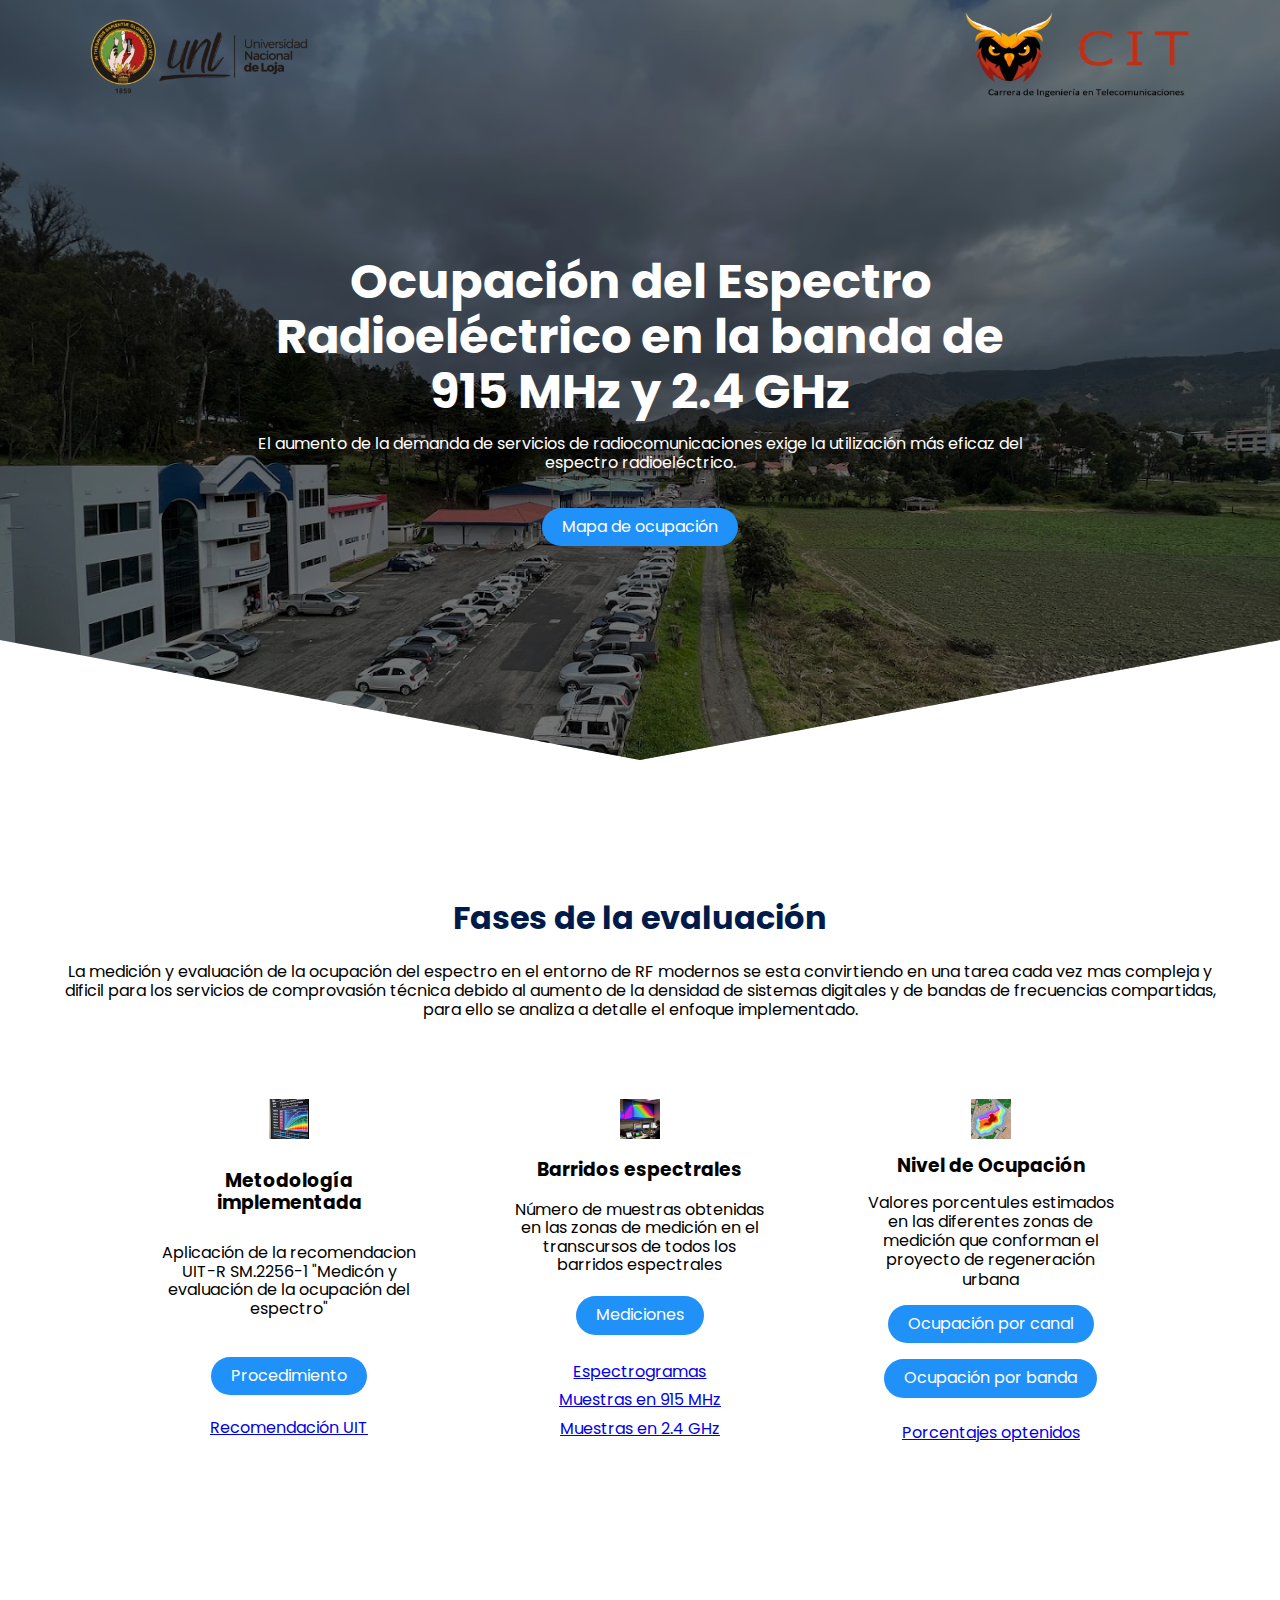
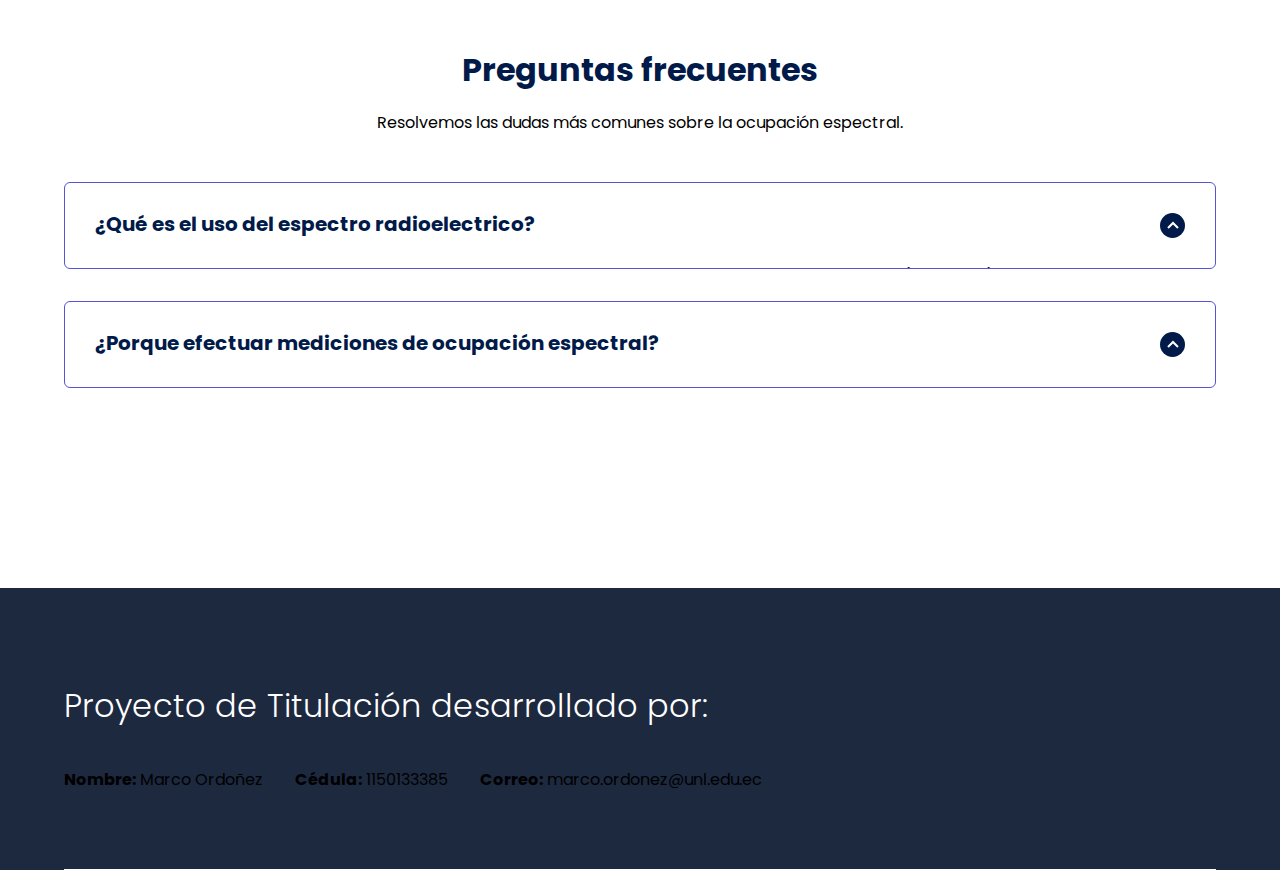
<file: index.html>
<!DOCTYPE html>
<html lang="es">
  <head>
    <meta charset="UTF-8" />
    <meta http-equiv="X-UA-Compatible" content="IE=edge" />
    <meta name="viewport" content="width=device-width, initial-scale=1.0" />
    <title>Estudio de la Ocupación Espectral</title>
    <link rel="shortcut icon" href="./images/Logo.png " type="image/x-icon" />
    <link rel="stylesheet" href="./css/normalize.css" />
    <link rel="stylesheet" href="./css/estilos.css" />

    <meta name="theme-color" content="#2091F9" />
    <meta name="title" content="Análisis de la Ocupación Espectral" />
    <meta
      name="description"
      content="Descubre cómo funciona la ocupación espectral y su impacto en las telecomunicaciones."
    />

    <meta property="og:type" content="website" />
    <meta property="og:title" content="Análisis de la Ocupación Espectral" />
    <meta
      property="og:description"
      content="Explora la distribución del espectro y su uso en diferentes tecnologías."
    />
  </head>

  <body>
    <header class="hero">
      <nav
        class="nav container"
        style="
          position: relative;
          display: flex;
          justify-content: space-between;
          align-items: center;
          padding: 10px;
        "
      >
        <div class="nav__logo" style="display: flex; align-items: center">
          <img
            src="./images/logoo.png"
            class="nav__logo-left"
            style="
              position: absolute;
              top: 10px;
              left: 10px;
              width: 250px;
              height: auto;
            "
          />
        </div>
        <img
          src="./images/f.png"
          class="nav__logo-right"
          style="
            position: absolute;
            top: 3px;
            right: 10px;
            width: 250px;
            height: 100px;
          "
        />
      </nav>

      <section class="hero__container container">
        <h1 class="hero__title">
          Ocupación del Espectro Radioeléctrico en la banda de 915 MHz y 2.4 GHz
        </h1>
        <p class="hero__paragraph">
          El aumento de la demanda de servicios de radiocomunicaciones exige la
          utilización más eficaz del espectro radioeléctrico.
        </p>
        <a href="mapa/mapa.html" class="cta">Mapa de ocupación</a>
      </section>
    </header>

    <main>
      <section class="container about">
        <h2 class="subtitle">Fases de la evaluación</h2>
        <p class="about__paragraph">
          La medición y evaluación de la ocupación del espectro en el entorno de
          RF modernos se esta convirtiendo en una tarea cada vez mas compleja y
          dificil para los servicios de comprovasión técnica debido al aumento
          de la densidad de sistemas digitales y de bandas de frecuencias
          compartidas, para ello se analiza a detalle el enfoque implementado.
        </p>

        <div class="about__main">
          <article class="about__icons">
            <img src="./images/meto.png" class="about__icon" />
            <h3 class="about__title">Metodología implementada</h3>
            <p class="about__paragrah">
              Aplicación de la recomendacion UIT-R SM.2256-1 "Medicón y
              evaluación de la ocupación del espectro"
            </p>
            <a href="metodo_imple/met.html" class="cta"> Procedimiento</a>
            <div class="downloads">
              <a href="./docs/R-REP-SM.2256-1-2016-PDF-S.pdf" download
                >Recomendación UIT</a
              >
            </div>
          </article>

          <article class="about__icons">
            <img src="./images/medi.png" class="about__icon" />
            <h3 class="about__title">Barridos espectrales</h3>
            <p class="about__paragrah">
              Número de muestras obtenidas en las zonas de medición en el
              transcursos de todos los barridos espectrales
            </p>
            <a href="mediciones/mediciones.html" class="cta"> Mediciones</a>
            <div class="downloads">
              <a
                href="./docs/Espectrogramas.zip"
                download
                style="display: block; margin: 10px 0"
                >Espectrogramas</a
              >
              <a
                href="./docs/banda 915Mhz.xlsx"
                download
                style="display: block; margin: 10px 0"
                >Muestras en 915 MHz</a
              >
              <a
                href="./docs/banda 2.4GHz.xlsx"
                download
                style="display: block; margin: 10px 0"
                >Muestras en 2.4 GHz</a
              >
            </div>
          </article>

          <article class="about__icons">
            <img
              src="./images/ocu.png"
              class="about__icon"
              alt="Ícono de nivel de ocupación"
            />
            <h3 class="about__title">Nivel de Ocupación</h3>
            <p class="about__paragraph">
              Valores porcentules estimados en las diferentes zonas de medición
              que conforman el proyecto de regeneración urbana
            </p>
            <a href="./ocupación/ocupación_por_canal.html" class="cta"
              >Ocupación por canal</a
            >
            <a href="./ocupación/ocupación_por_banda.html" class="cta"
              >Ocupación por banda</a
            >
            <div class="downloads">
              <a
                href="./docs/Estimaciones_porcentuales.zip"
                download
                style="display: block; margin: 10px 0"
                >Porcentajes optenidos
              </a>
            </div>
          </article>
        </div>
      </section>

      <section class="questions container">
        <h2 class="subtitle">Preguntas frecuentes</h2>
        <p class="questions__paragraph">
          Resolvemos las dudas más comunes sobre la ocupación espectral.
        </p>

        <section class="questions__container">
          <article class="questions__padding">
            <div class="questions__answer">
              <h3 class="questions__title">
                ¿Qué es el uso del espectro radioelectrico?
                <span class="questions__arrow">
                  <img src="./images/arrow.svg" class="questions__img" />
                </span>
              </h3>
              <p class="questions__show">
                El uso u ocupación del espectro se refiere a la Utilización de
                frecuencias durante un periodo de tiempo (ANE, 2024).
              </p>
            </div>
          </article>

          <article class="questions__padding">
            <div class="questions__answer">
              <h3 class="questions__title">
                ¿Porque efectuar mediciones de ocupación espectral?
                <span class="questions__arrow">
                  <img src="./images/arrow.svg" class="questions__img" />
                </span>
              </h3>
              <p class="questions__show">
                Los informes de uso de espectro brindan información real de la
                utilizacion de este recurso escaso, siendo insumo para la toma
                de deciciones en materia de planeación, gestión, vigilancia y
                control del espectro, fortaleciendo el uso eficiente, legal y
                libre de interferencias, potenciando actividades como: procesos
                de selección objetiva, estudios de convivencia, subasta del
                espectro y despliegue de infraestructura(ANE, 2024).
              </p>
            </div>
          </article>
        </section>
      </section>
    </main>
    <footer class="footer">
      <section class="footer__container container">
        <nav class="nav nav--footer">
          <h2 class="footer__title">
            Proyecto de Titulación desarrollado por:
          </h2>
          <ul class="nav__link nav__link--footer">
            <li class="nav__items"><strong>Nombre:</strong> Marco Ordoñez</li>
            <li class="nav__items"><strong>Cédula:</strong> 1150133385</li>
            <li class="nav__items">
              <strong>Correo:</strong> marco.ordonez@unl.edu.ec
            </li>
          </ul>
        </nav>
      </section>
    </footer>

    <script src="./js/slider.js"></script>
    <script src="./js/questions.js"></script>
    <script src="./js/menu.js"></script>

    <script src="./js/script.js"></script>
  </body>
</html>
</file>
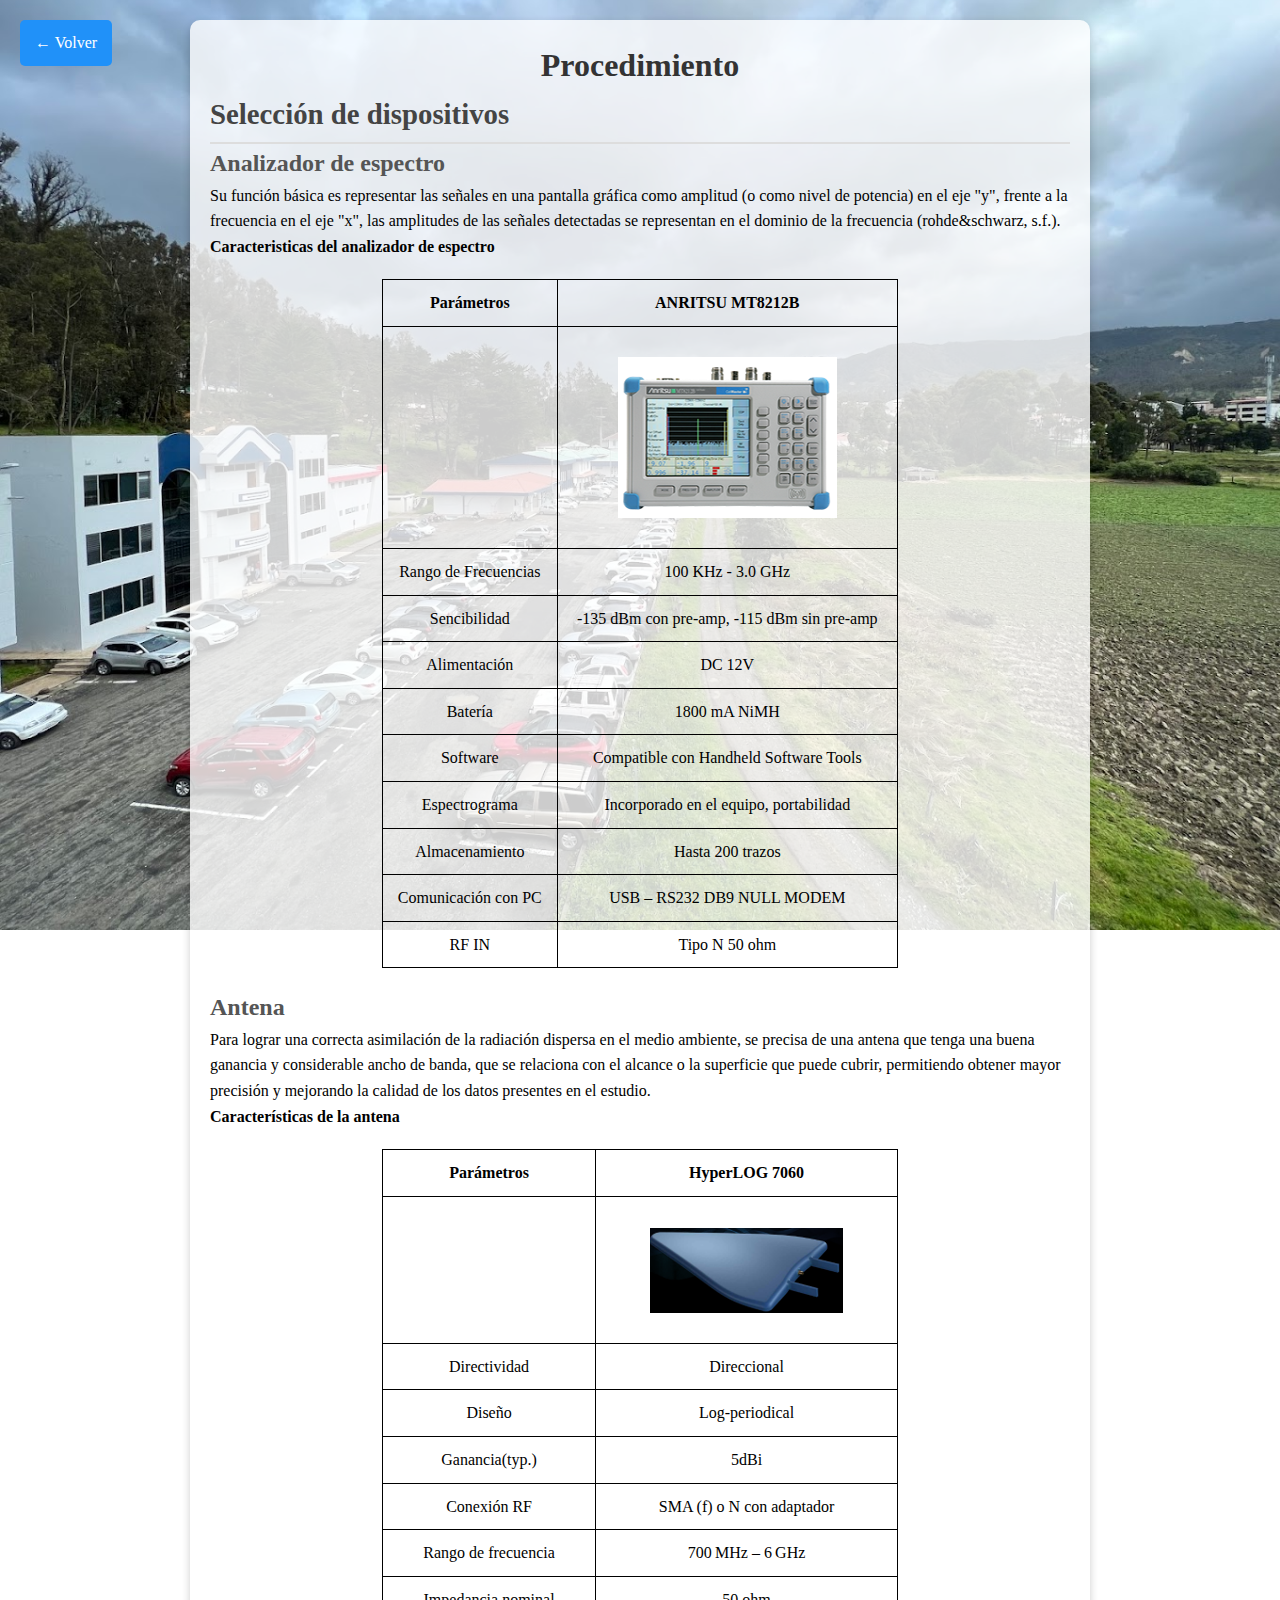
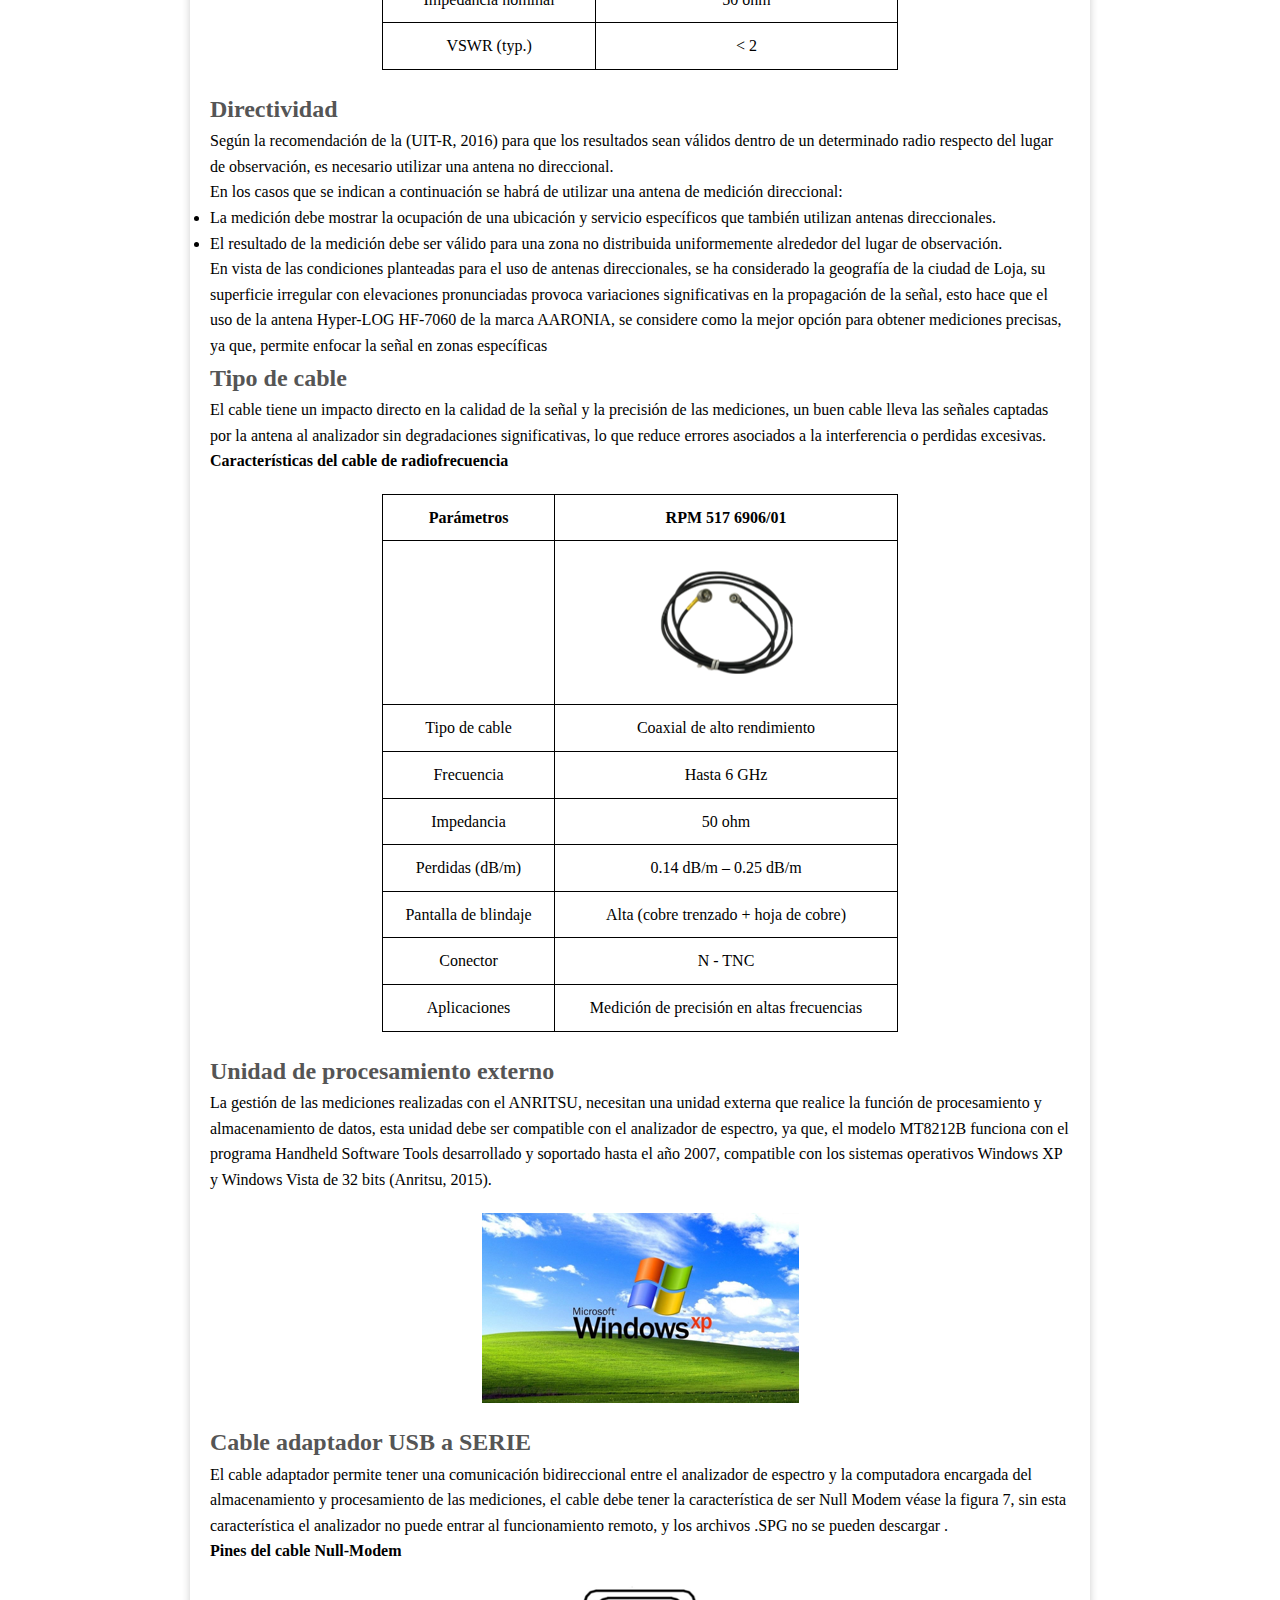
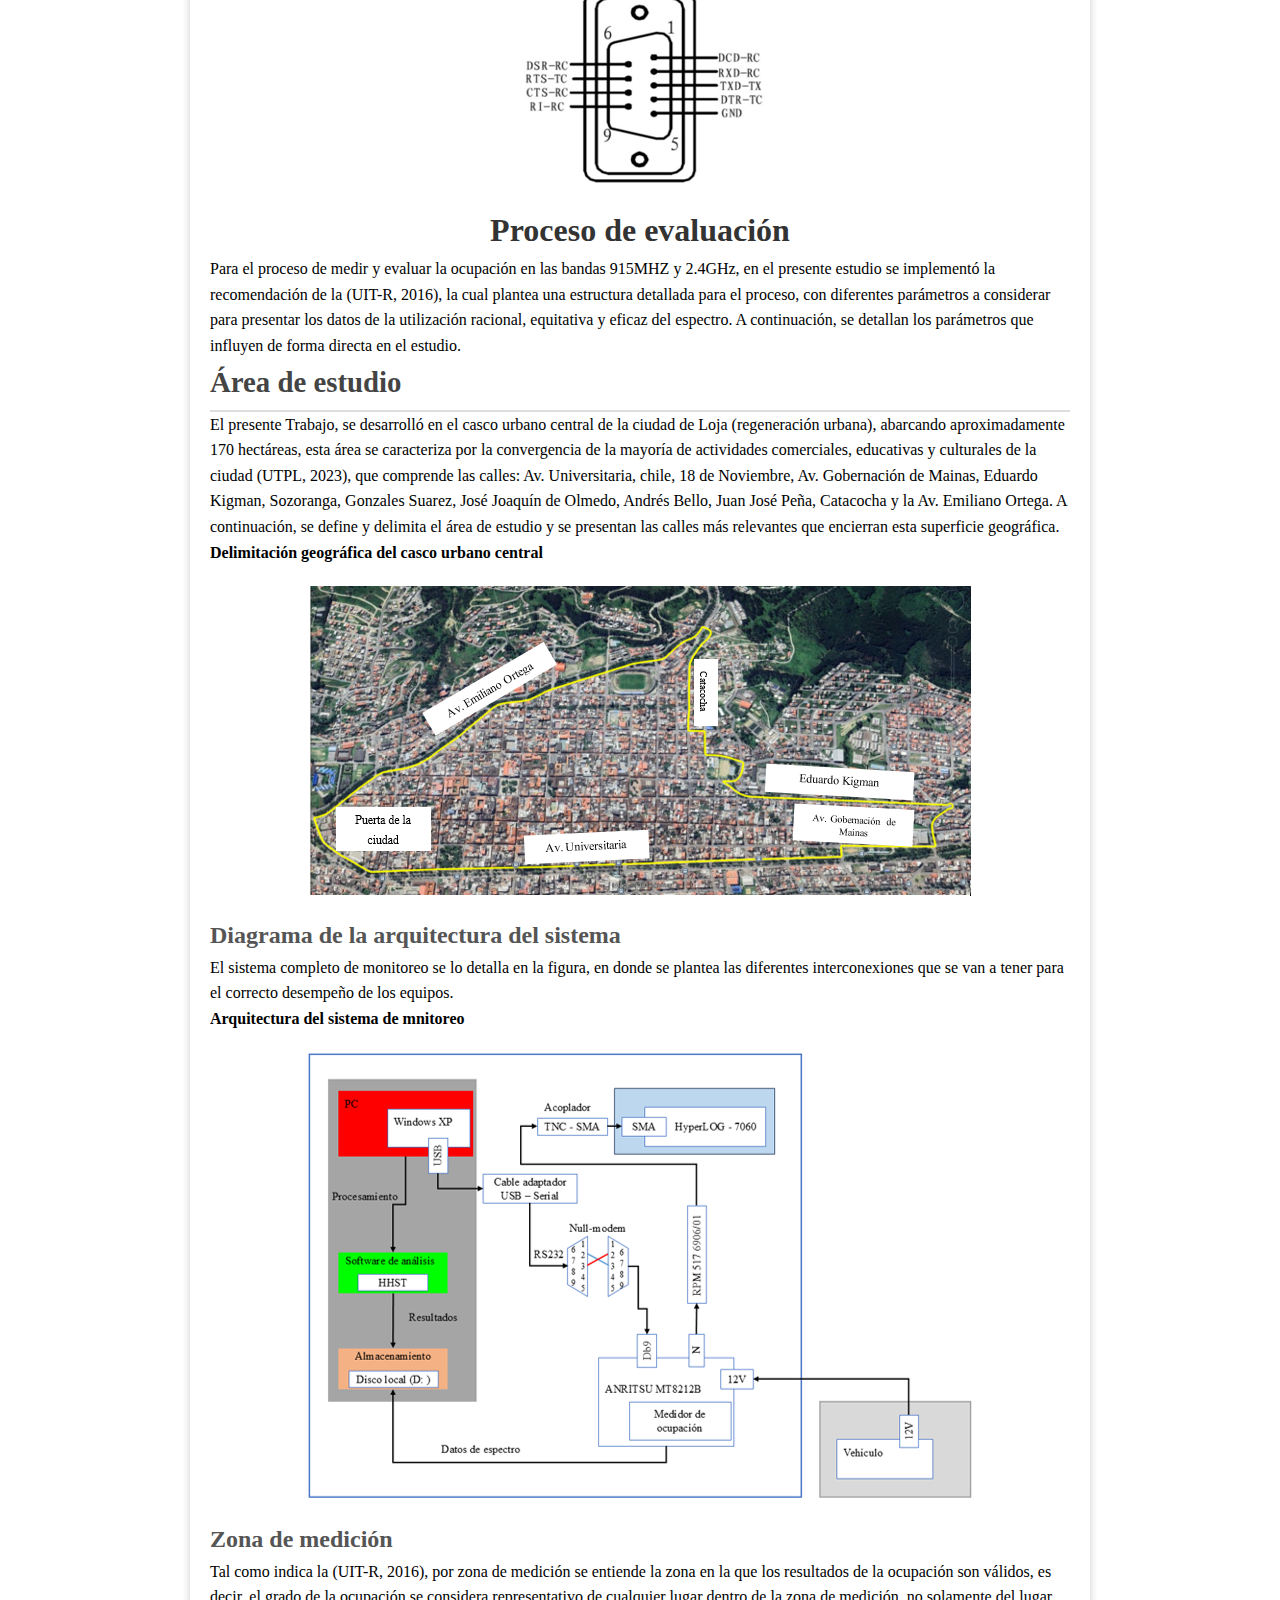
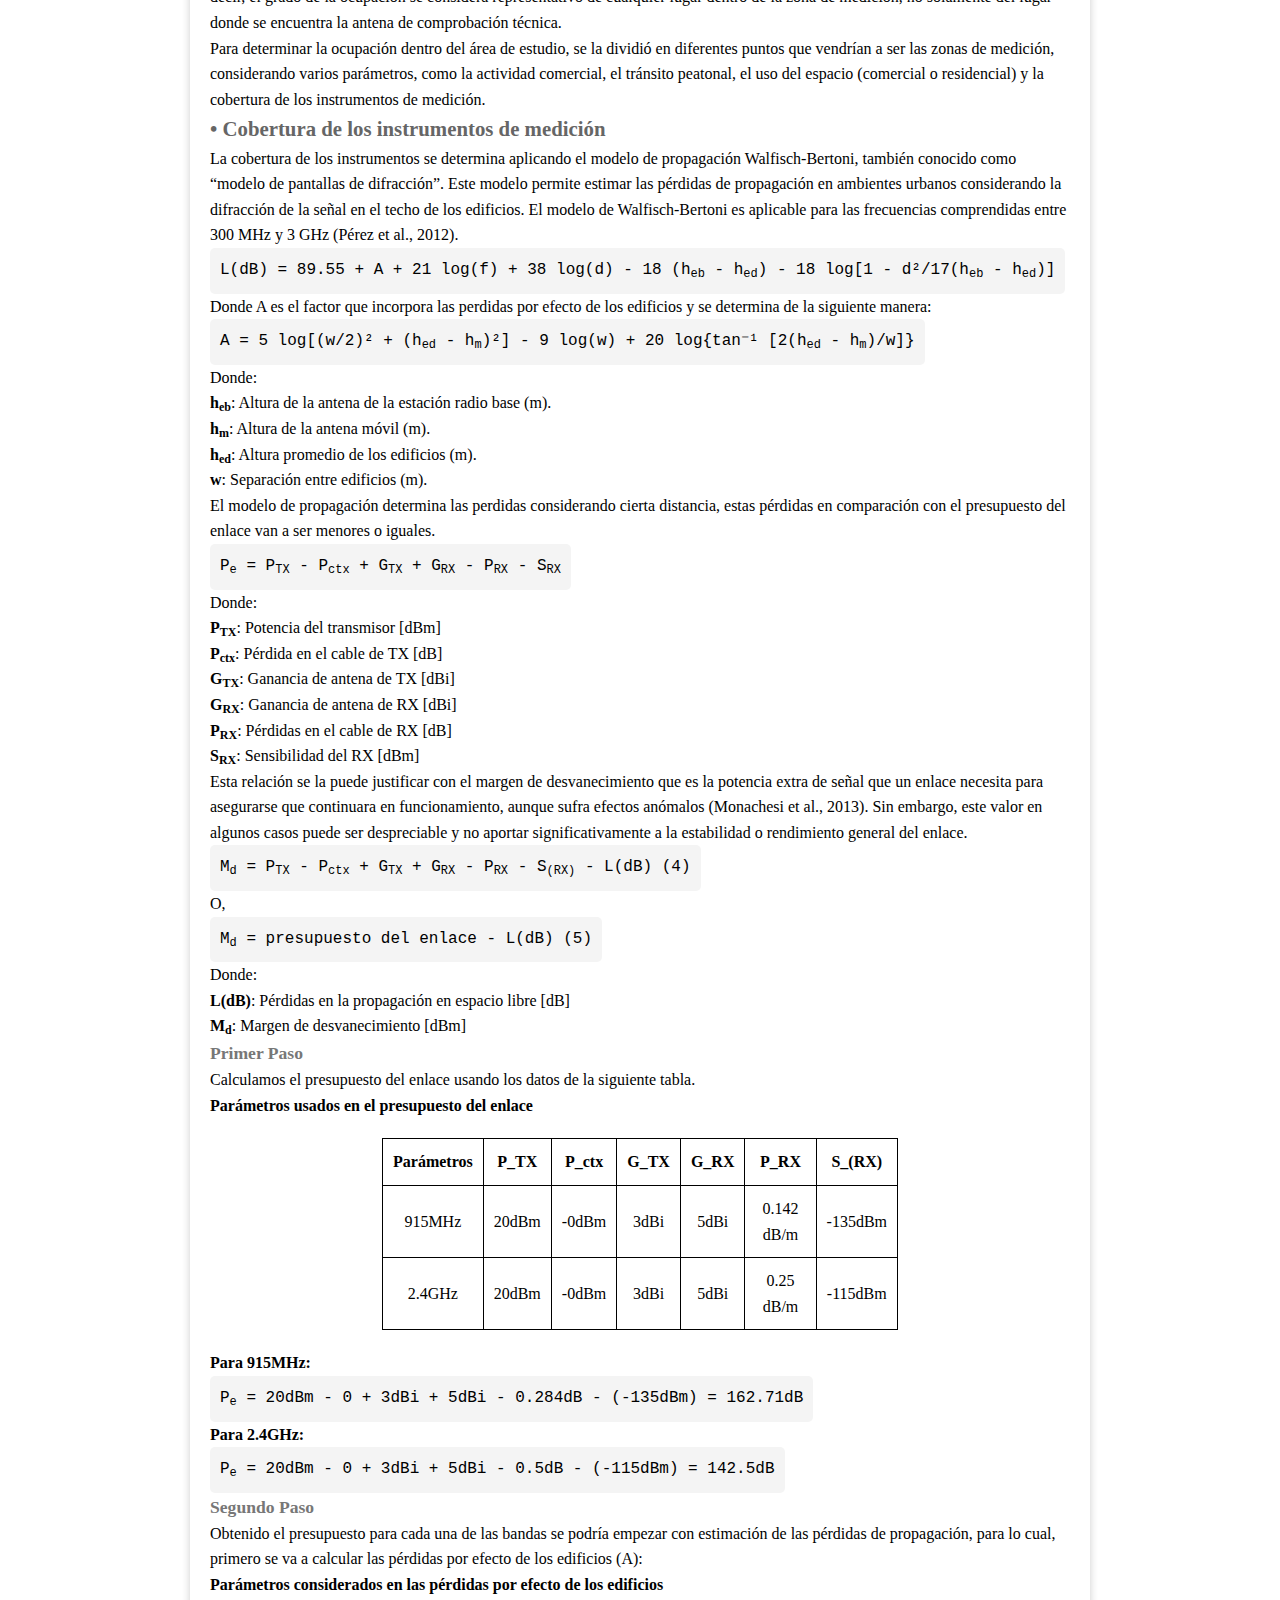
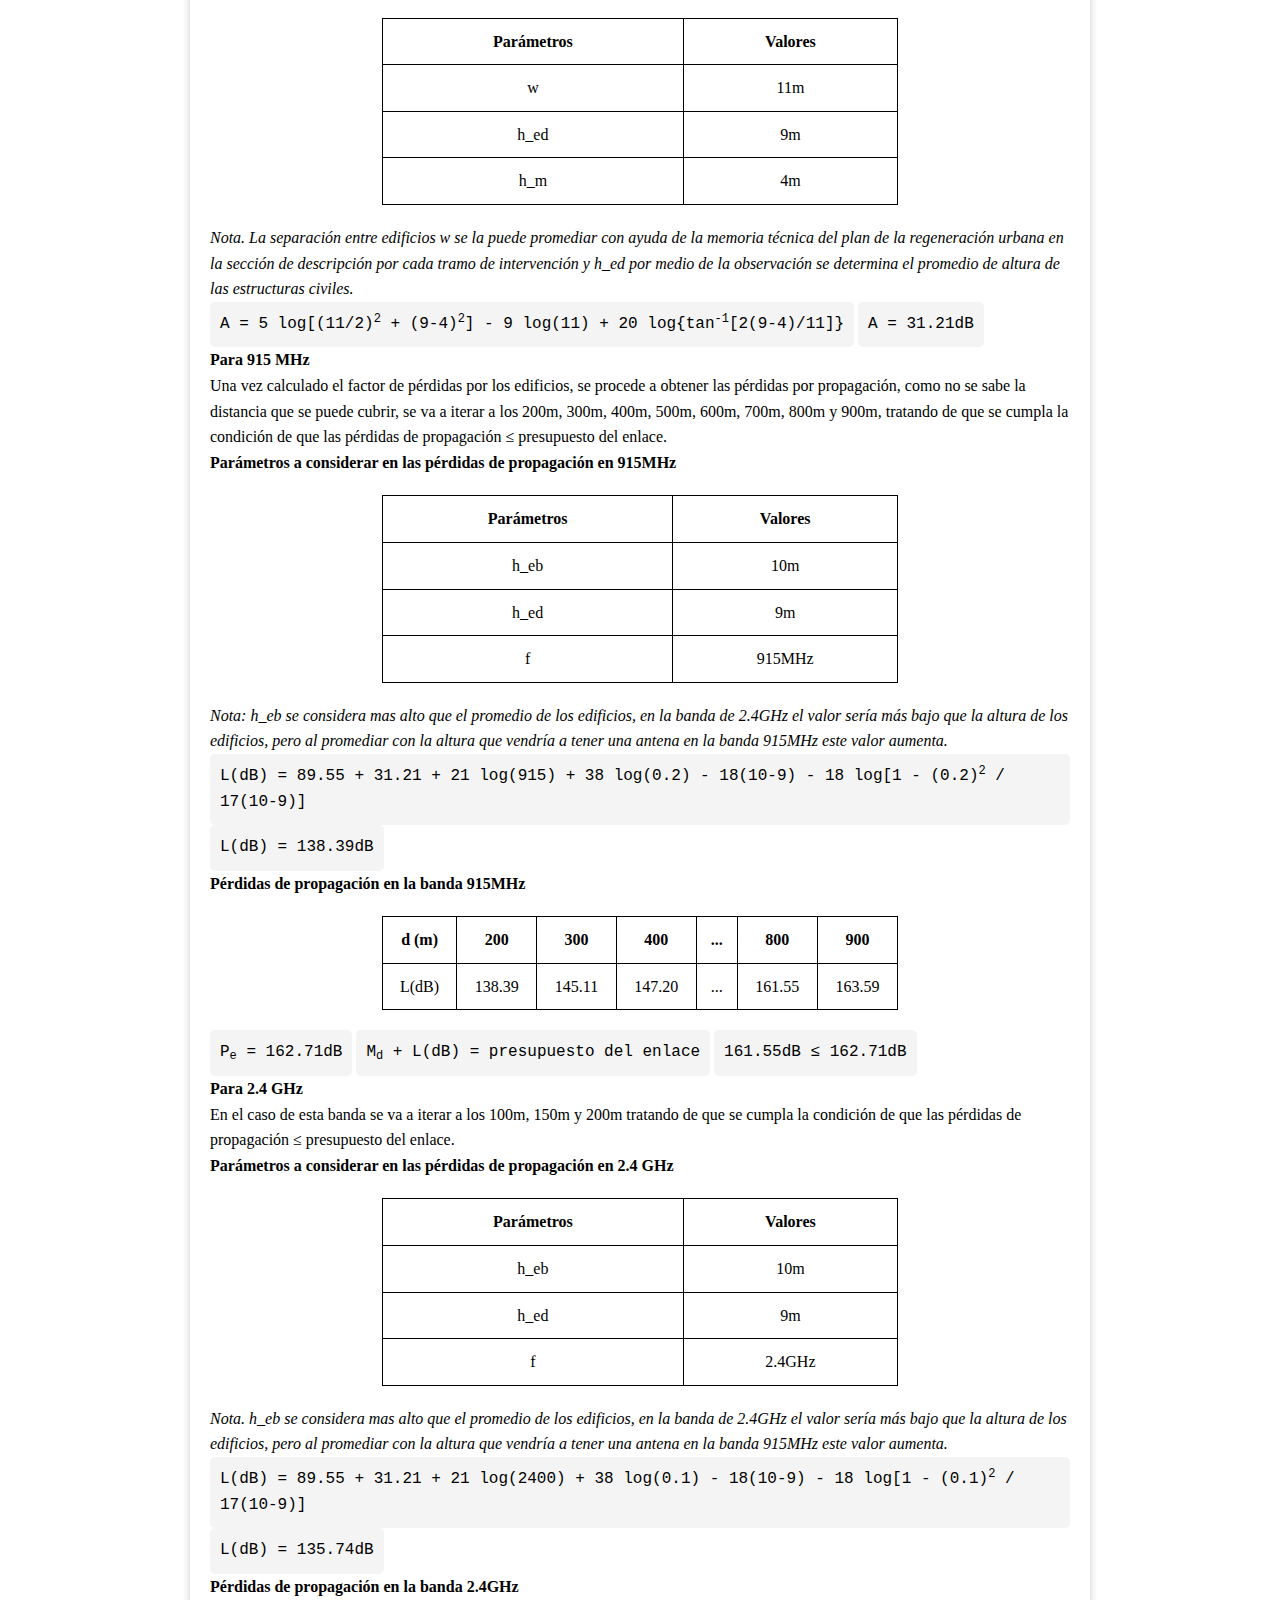
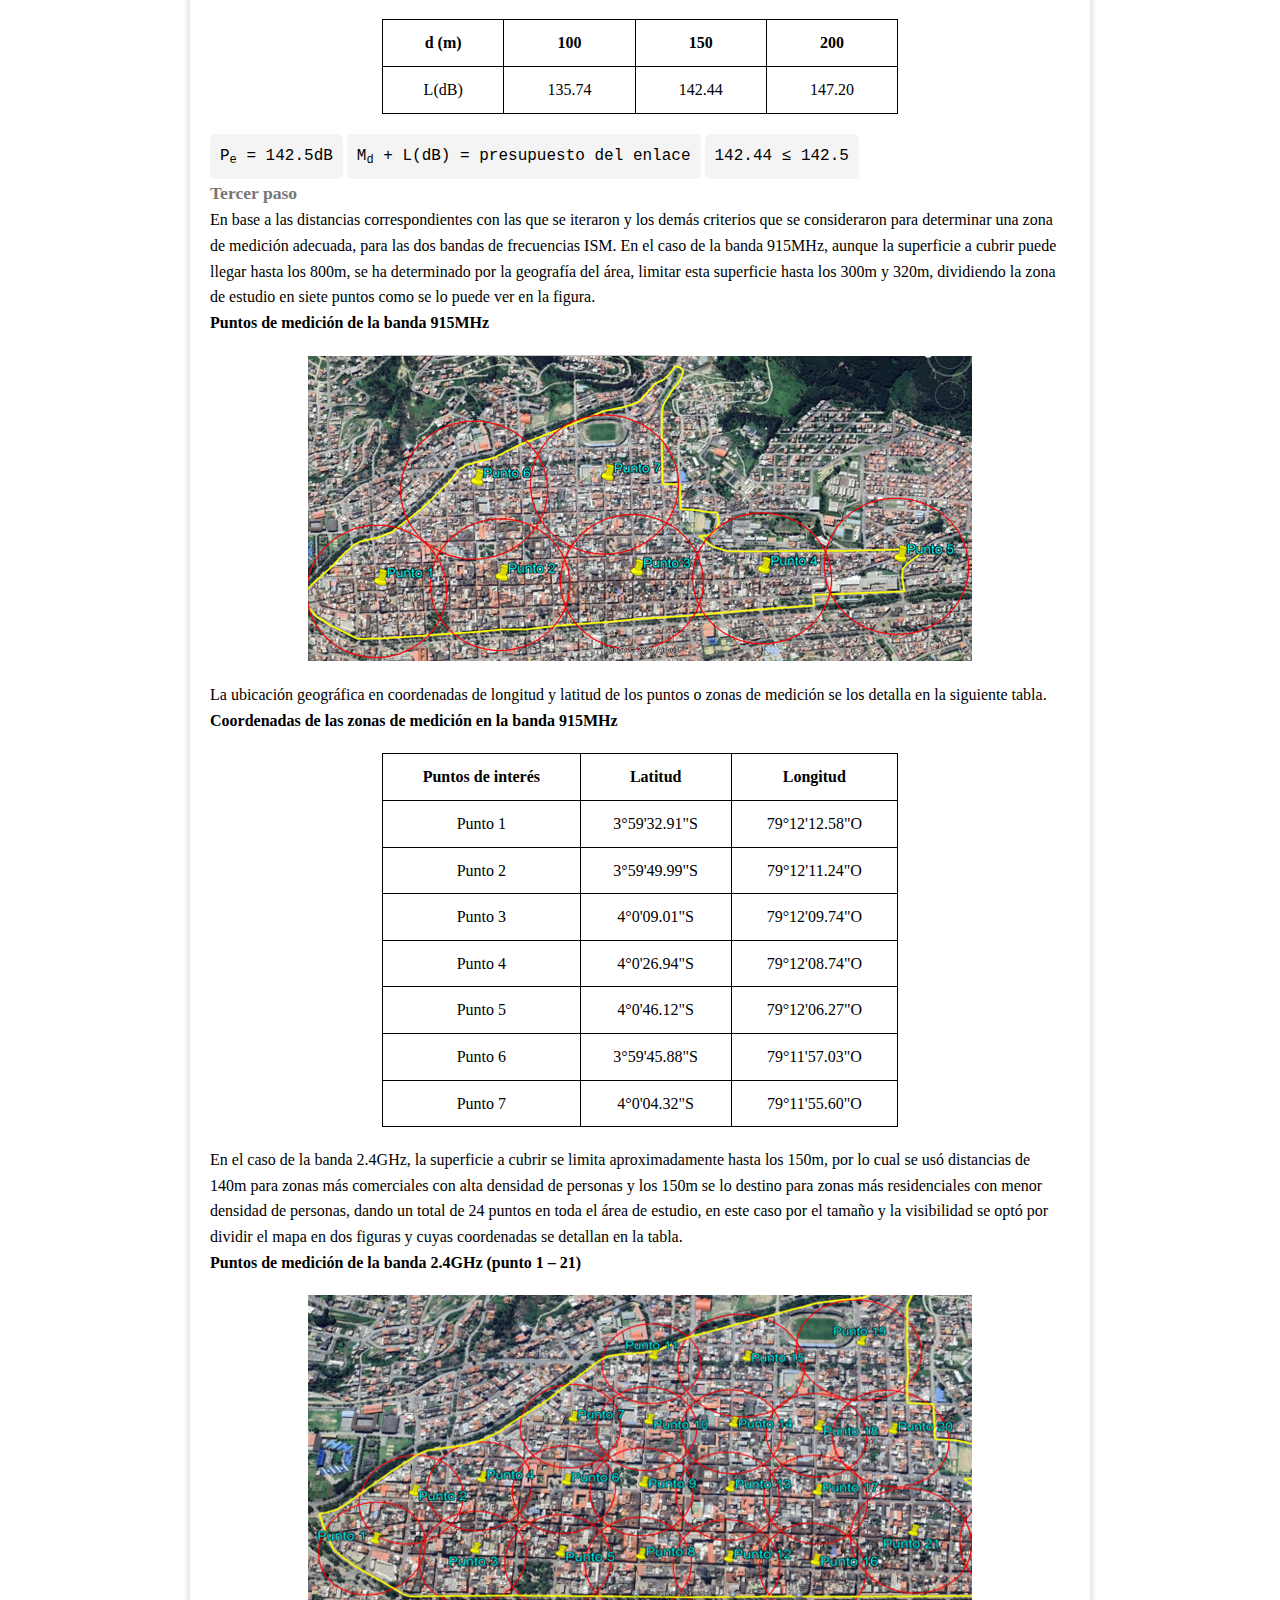
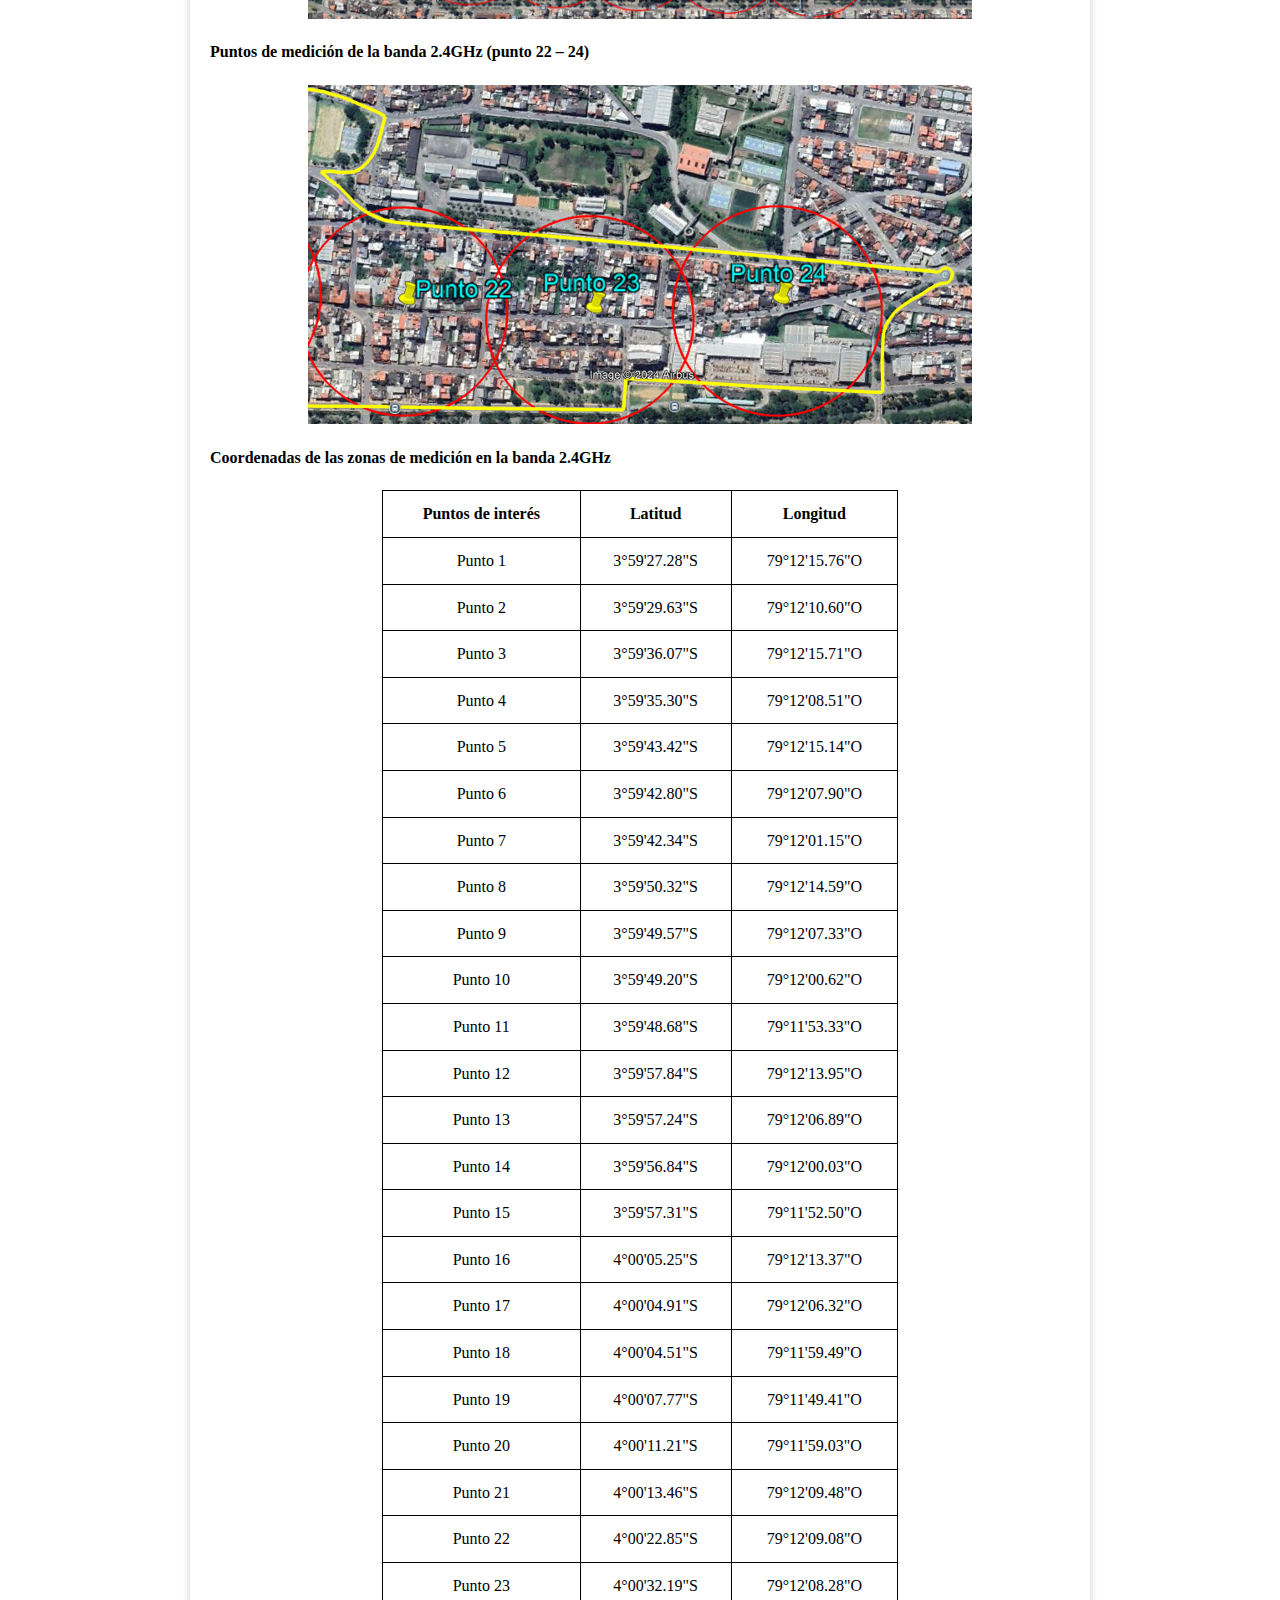
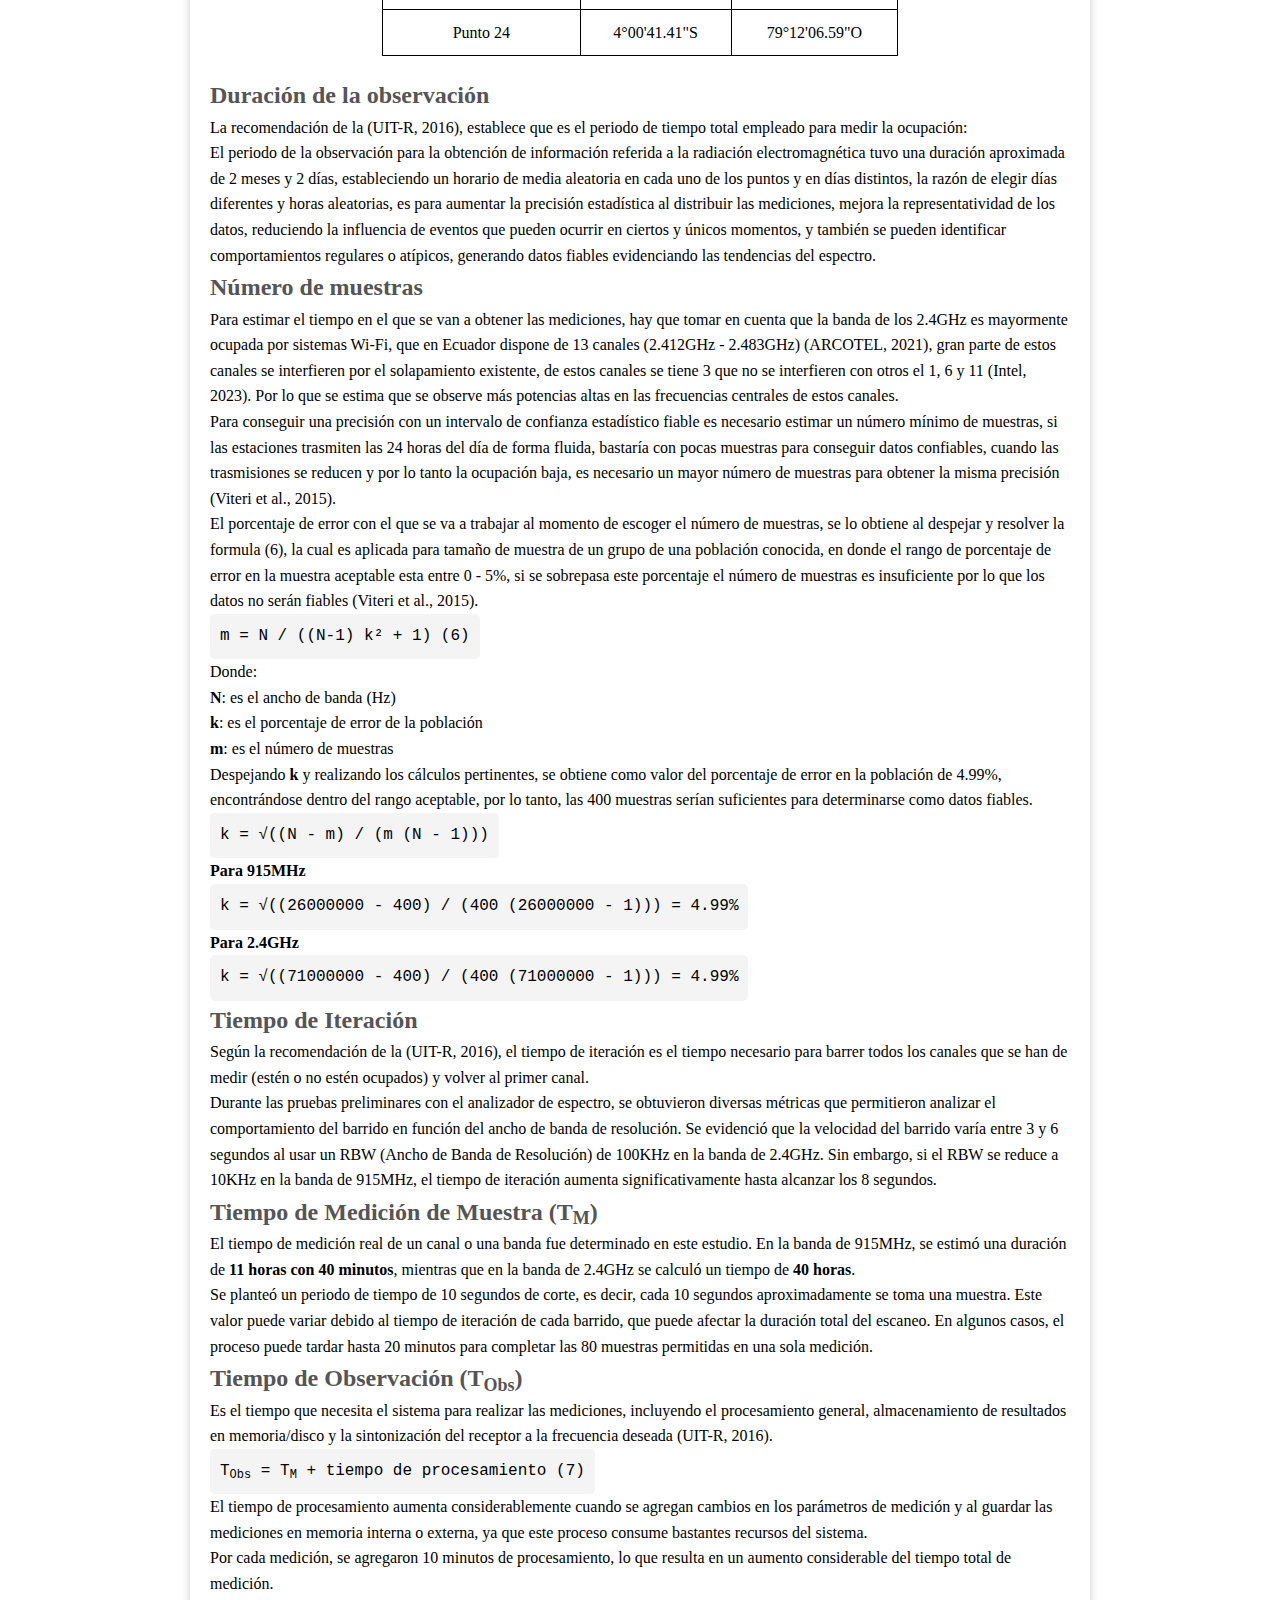
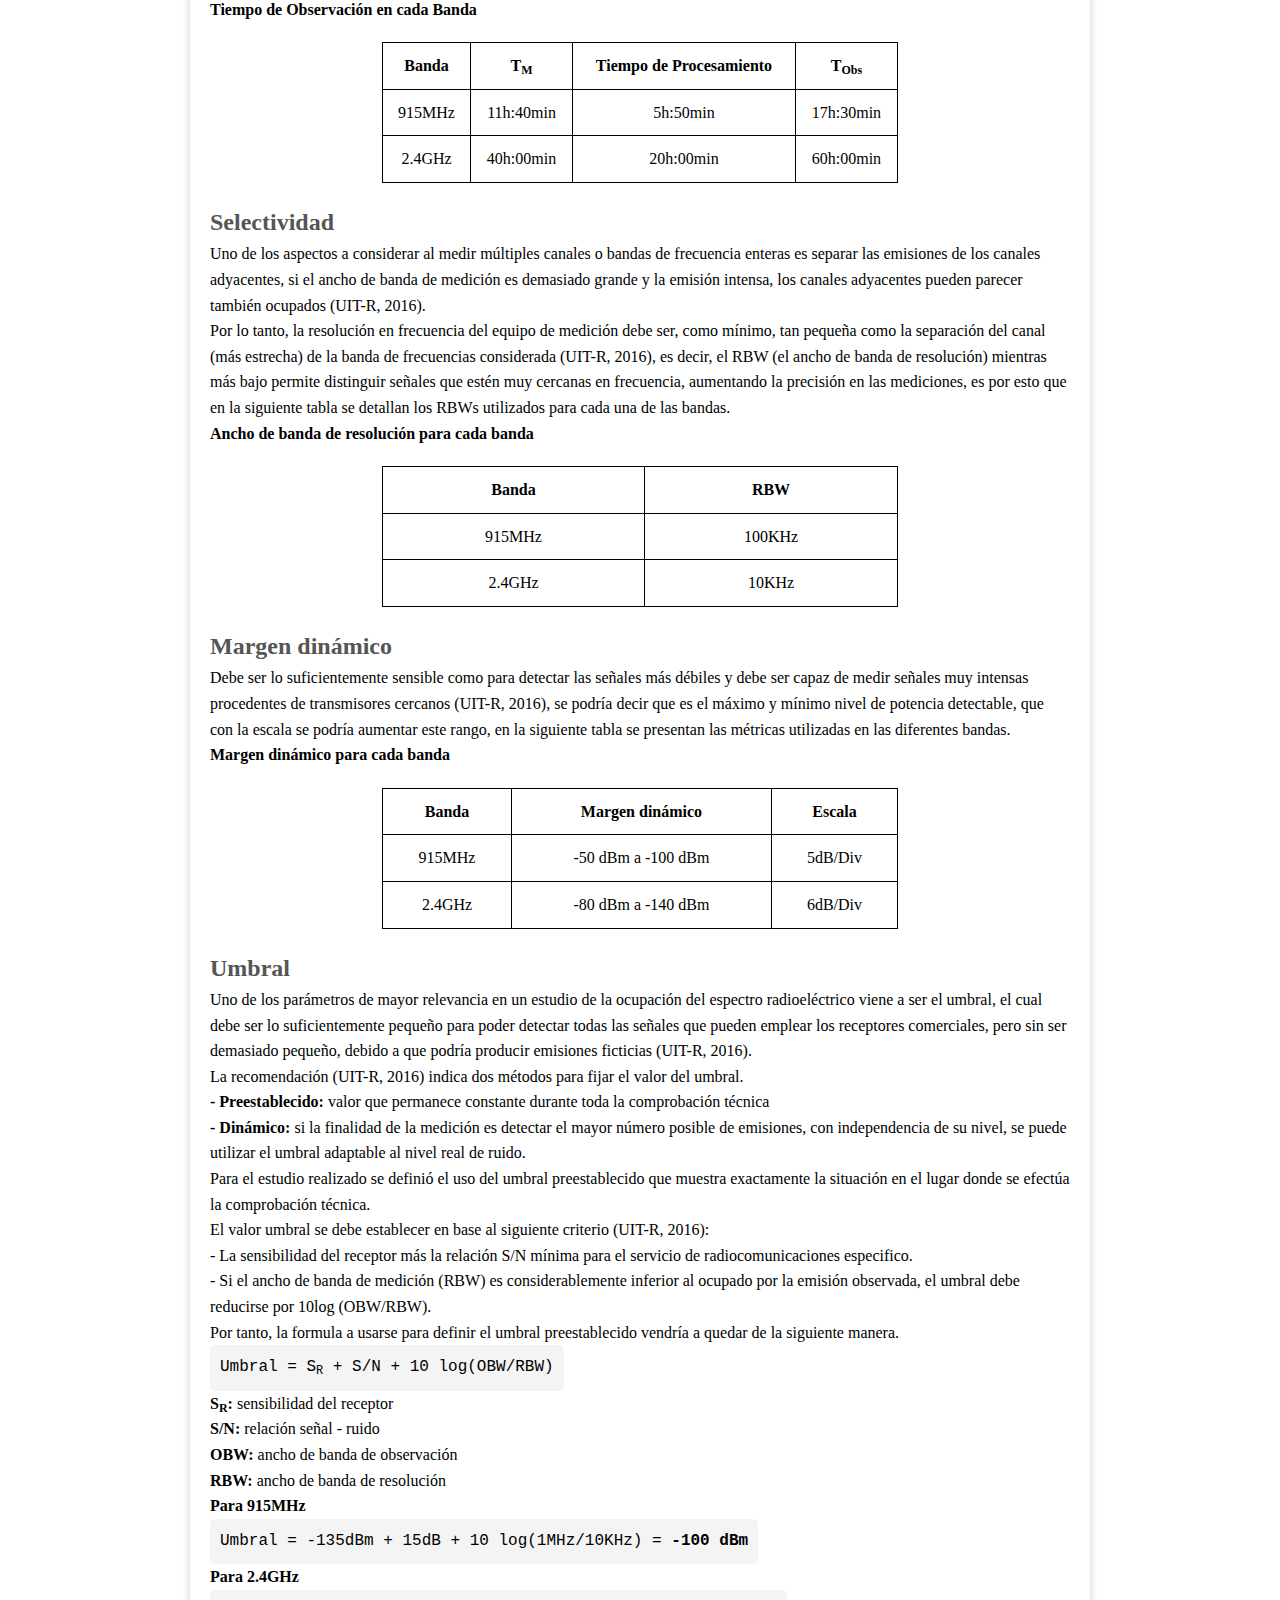
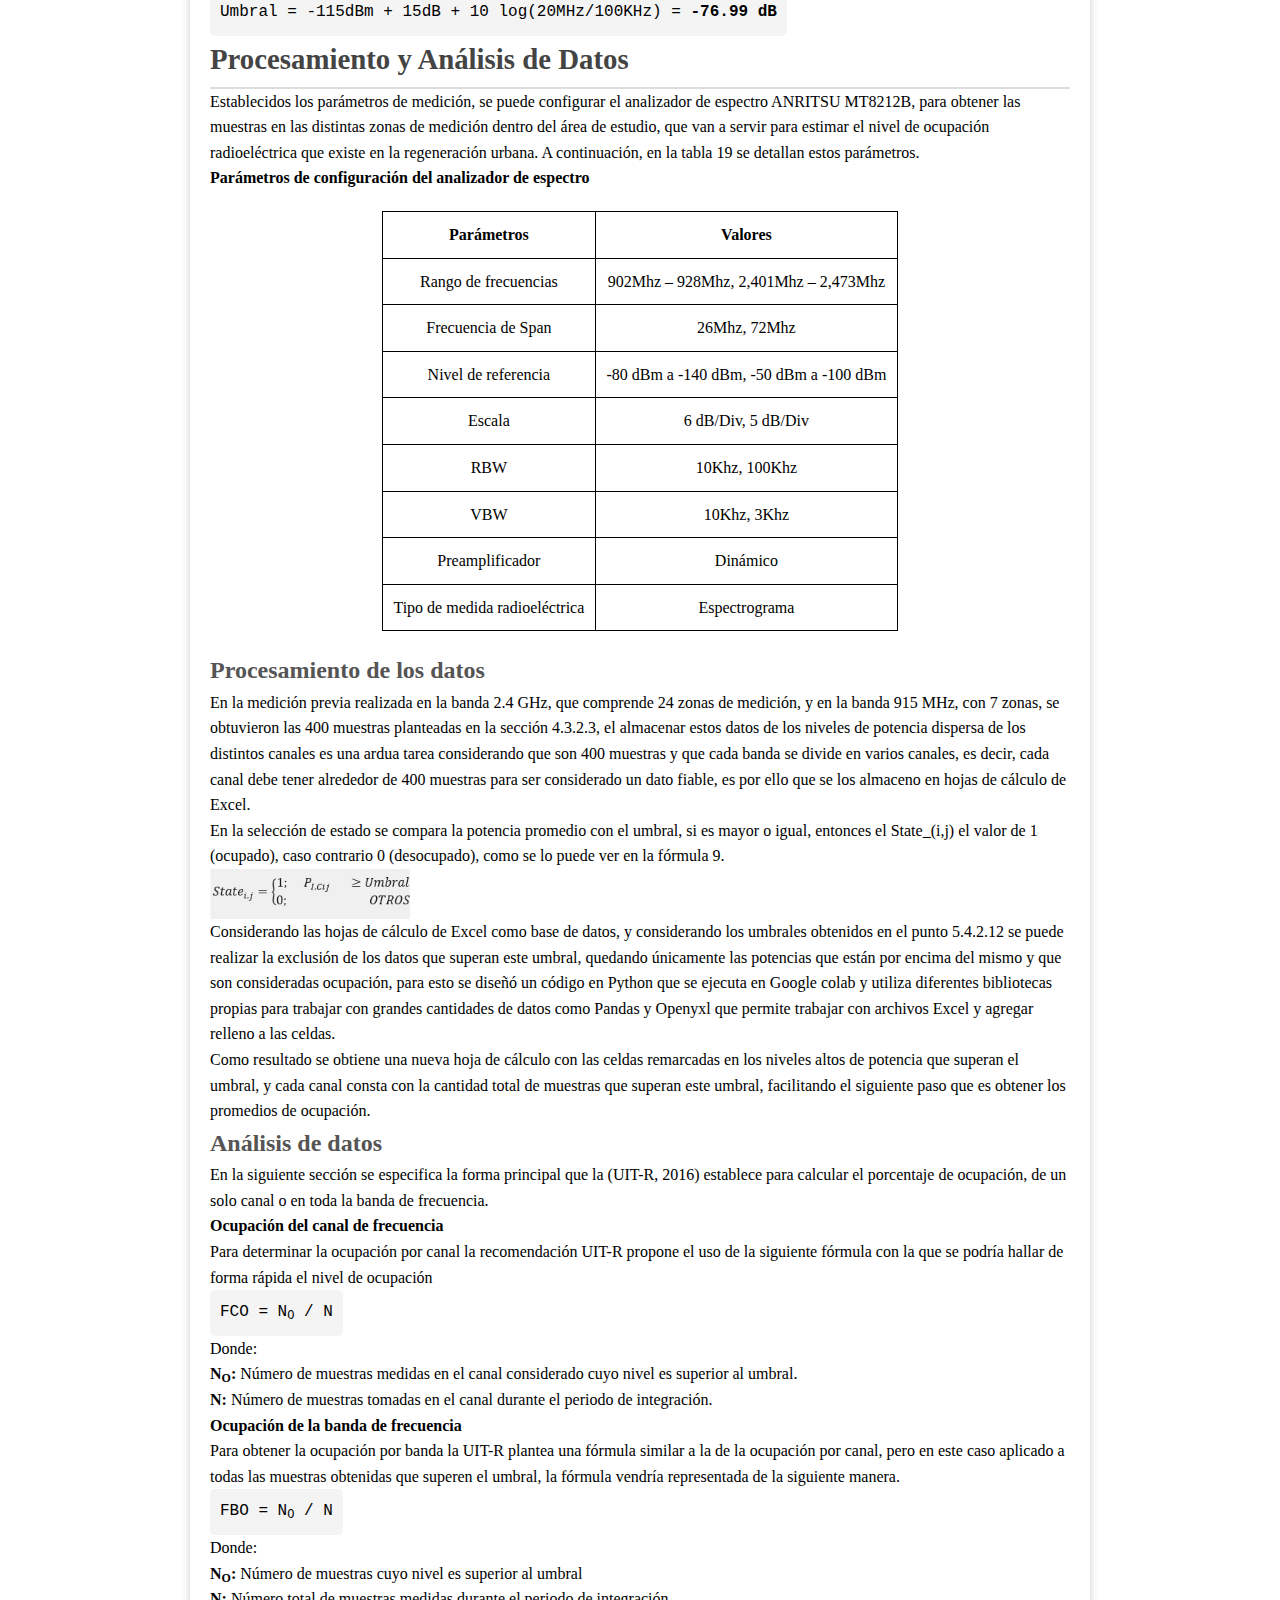
<file: metodo_imple/met.html>
<!DOCTYPE html>
<html lang="es">
  <head>
    <meta charset="UTF-8" />
    <meta name="viewport" content="width=device-width, initial-scale=1.0" />
    <link rel="stylesheet" href="../css/estilos.css" />
    <link rel="stylesheet" href="../css/normalize.css" />
    <title>Procedimiento</title>
    <style>
      /* Reiniciar márgenes y relleno */
      * {
        margin: 0;
        padding: 0;
        box-sizing: border-box;
      }
      /* Contenedor del fondo borroso */
      .bg {
        position: fixed; /* Para que ocupe toda la ventana y no se mueva */
        top: 0;
        left: 0;
        width: 100%;
        height: 100%;
        background: url("ruta-de-tu-imagen.jpg") no-repeat center center;
        background-size: cover;
        filter: blur(100px); /* Ajusta el nivel de desenfoque aquí */
        -webkit-filter: blur(100px);
        z-index: -1; /* Para que quede por detrás del contenido */
      }

      body {
        font-family: "Times New Roman", Times, serif, sans-serif;
        line-height: 1.6;
        margin: 0;
        padding: 0;
        background: url("../images/unl.jpg") no-repeat center center fixed;
        background-size: cover;
      }

      .container {
        max-width: 900px;
        margin: 20px auto;
        padding: 20px;
        background: rgba(255, 255, 255, 0.8); /* Contenedor semi-transparente */
        border-radius: 10px;
        box-shadow: 0 4px 8px rgba(0, 0, 0, 0.2);
      }
      h1 {
        text-align: center;
        font-size: 2em;
        color: #333;
      }
      h2 {
        font-size: 1.8em;
        color: #444;
        border-bottom: 2px solid #ddd;
        padding-bottom: 5px;
      }
      h3 {
        font-size: 1.5em;
        color: #555;
      }
      h4 {
        font-size: 1.3em;
        color: #666;
      }
      h5 {
        font-size: 1.1em;
        color: #777;
      }
      table {
        width: 60%; /* Ajusta el ancho de la tabla */
        margin: 20px auto; /* Centra la tabla horizontalmente */
        border-collapse: collapse;
      }

      th,
      td {
        border: 1px solid black;
        padding: 10px;
        text-align: center;
      }
      img {
        display: block;
        margin: 20px auto;
        max-width: 100%;
      }
      .formula {
        font-family: "Courier New", Courier, monospace;
        background-color: #f4f4f4;
        padding: 10px;
        border-radius: 5px;
        display: inline-block;
      }
      .btn-back {
        position: absolute;
        top: 20px;
        left: 20px;
        background: #2091f9;
        color: white;
        padding: 10px 15px;
        border: none;
        cursor: pointer;
        border-radius: 5px;
        text-decoration: none;
        font-size: 16px;
        transition: background 0.3s ease;
      }

      .btn-back:hover {
        background: #1676d1;
      }
    </style>
  </head>
  <div class="container">
    <body>
      <a href="../index.html" class="btn-back">← Volver</a>
      <h1>Procedimiento</h1>
      <h2>Selección de dispositivos</h2>
      <h3>Analizador de espectro</h3>
      <p class="justificado">
        Su función básica es representar las señales en una pantalla gráfica
        como amplitud (o como nivel de potencia) en el eje "y", frente a la
        frecuencia en el eje "x", las amplitudes de las señales detectadas se
        representan en el dominio de la frecuencia (rohde&schwarz, s.f.).
      </p>
      <p><strong>Caracteristicas del analizador de espectro</strong></p>
      <table>
        <tr>
          <th>Parámetros</th>
          <th>ANRITSU MT8212B</th>
        </tr>
        <tr>
          <td></td>
          <td><img src="imagenes/Anritsu.png" alt="Rango de frecuencias" /></td>
        </tr>
        <tr>
          <td>Rango de Frecuencias</td>
          <td>100 KHz - 3.0 GHz</td>
        </tr>
        <tr>
          <td>Sencibilidad</td>
          <td>-135 dBm con pre-amp, -115 dBm sin pre-amp</td>
        </tr>
        <tr>
          <td>Alimentación</td>
          <td>DC 12V</td>
        </tr>
        <tr>
          <td>Batería</td>
          <td>1800 mA NiMH</td>
        </tr>
        <tr>
          <td>Software</td>
          <td>Compatible con Handheld Software Tools</td>
        </tr>
        <tr>
          <td>Espectrograma</td>
          <td>Incorporado en el equipo, portabilidad</td>
        </tr>
        <tr>
          <td>Almacenamiento</td>
          <td>Hasta 200 trazos</td>
        </tr>
        <tr>
          <td>Comunicación con PC</td>
          <td>USB – RS232 DB9 NULL MODEM</td>
        </tr>
        <tr>
          <td>RF IN</td>
          <td>Tipo N 50 ohm</td>
        </tr>
      </table>

      <h3>Antena</h3>
      <p class="justificado">
        Para lograr una correcta asimilación de la radiación dispersa en el
        medio ambiente, se precisa de una antena que tenga una buena ganancia y
        considerable ancho de banda, que se relaciona con el alcance o la
        superficie que puede cubrir, permitiendo obtener mayor precisión y
        mejorando la calidad de los datos presentes en el estudio.
      </p>
      <p><strong>Características de la antena</strong></p>
      <table>
        <tr>
          <th>Parámetros</th>
          <th>HyperLOG 7060</th>
        </tr>
        <tr>
          <td></td>
          <td>
            <img src="imagenes/Hyper-LOG.png" alt="Rango de frecuencias" />
          </td>
        </tr>
        <tr>
          <td>Directividad</td>
          <td>Direccional</td>
        </tr>
        <tr>
          <td>Diseño</td>
          <td>Log-periodical</td>
        </tr>
        <tr>
          <td>Ganancia(typ.)</td>
          <td>5dBi</td>
        </tr>
        <tr>
          <td>Conexión RF</td>
          <td>SMA (f) o N con adaptador</td>
        </tr>
        <tr>
          <td>Rango de frecuencia</td>
          <td>700 MHz – 6 GHz</td>
        </tr>
        <tr>
          <td>Impedancia nominal</td>
          <td>50 ohm</td>
        </tr>
        <tr>
          <td>VSWR (typ.)</td>
          <td>< 2</td>
        </tr>
      </table>
      <h3>Directividad</h3>
      <p>
        Según la recomendación de la (UIT-R, 2016) para que los resultados sean
        válidos dentro de un determinado radio respecto del lugar de
        observación, es necesario utilizar una antena no direccional.
      </p>
      <p>
        En los casos que se indican a continuación se habrá de utilizar una
        antena de medición direccional:
      </p>
      <ul>
        <li>
          La medición debe mostrar la ocupación de una ubicación y servicio
          específicos que también utilizan antenas direccionales.
        </li>
        <li>
          El resultado de la medición debe ser válido para una zona no
          distribuida uniformemente alrededor del lugar de observación.
        </li>
      </ul>
      <p class="justificado">
        En vista de las condiciones planteadas para el uso de antenas
        direccionales, se ha considerado la geografía de la ciudad de Loja, su
        superficie irregular con elevaciones pronunciadas provoca variaciones
        significativas en la propagación de la señal, esto hace que el uso de la
        antena Hyper-LOG HF-7060 de la marca AARONIA, se considere como la mejor
        opción para obtener mediciones precisas, ya que, permite enfocar la
        señal en zonas específicas
      </p>
      <h3>Tipo de cable</h3>
      <p class="justificado">
        El cable tiene un impacto directo en la calidad de la señal y la
        precisión de las mediciones, un buen cable lleva las señales captadas
        por la antena al analizador sin degradaciones significativas, lo que
        reduce errores asociados a la interferencia o perdidas excesivas.
      </p>
      <p><strong>Características del cable de radiofrecuencia</strong></p>
      <table>
        <tr>
          <th>Parámetros</th>
          <th>RPM 517 6906/01</th>
        </tr>
        <tr>
          <td></td>
          <td><img src="imagenes/cable.png" alt="Rango de frecuencias" /></td>
        </tr>
        <tr>
          <td>Tipo de cable</td>
          <td>Coaxial de alto rendimiento</td>
        </tr>
        <tr>
          <td>Frecuencia</td>
          <td>Hasta 6 GHz</td>
        </tr>
        <tr>
          <td>Impedancia</td>
          <td>50 ohm</td>
        </tr>
        <tr>
          <td>Perdidas (dB/m)</td>
          <td>0.14 dB/m – 0.25 dB/m</td>
        </tr>
        <tr>
          <td>Pantalla de blindaje</td>
          <td>Alta (cobre trenzado + hoja de cobre)</td>
        </tr>
        <tr>
          <td>Conector</td>
          <td>N - TNC</td>
        </tr>
        <tr>
          <td>Aplicaciones</td>
          <td>Medición de precisión en altas frecuencias</td>
        </tr>
      </table>
      <h3>Unidad de procesamiento externo</h3>
      <p class="justificado">
        La gestión de las mediciones realizadas con el ANRITSU, necesitan una
        unidad externa que realice la función de procesamiento y almacenamiento
        de datos, esta unidad debe ser compatible con el analizador de espectro,
        ya que, el modelo MT8212B funciona con el programa Handheld Software
        Tools desarrollado y soportado hasta el año 2007, compatible con los
        sistemas operativos Windows XP y Windows Vista de 32 bits (Anritsu,
        2015).
      </p>
      <img src="imagenes/winxp.png" alt="Ubicación Punto 1" />
      <h3>Cable adaptador USB a SERIE</h3>
      <p class="justificado">
        El cable adaptador permite tener una comunicación bidireccional entre el
        analizador de espectro y la computadora encargada del almacenamiento y
        procesamiento de las mediciones, el cable debe tener la característica
        de ser Null Modem véase la figura 7, sin esta característica el
        analizador no puede entrar al funcionamiento remoto, y los archivos .SPG
        no se pueden descargar .
      </p>
      <p><strong>Pines del cable Null-Modem</strong></p>
      <img src="imagenes/pine_null.png" alt="Ubicación Punto 1" />
      <h1>Proceso de evaluación</h1>
      <p>
        Para el proceso de medir y evaluar la ocupación en las bandas 915MHZ y
        2.4GHz, en el presente estudio se implementó la recomendación de la
        (UIT-R, 2016), la cual plantea una estructura detallada para el proceso,
        con diferentes parámetros a considerar para presentar los datos de la
        utilización racional, equitativa y eficaz del espectro. A continuación,
        se detallan los parámetros que influyen de forma directa en el estudio.
      </p>
      <h2>Área de estudio</h2>
      <p>
        El presente Trabajo, se desarrolló en el casco urbano central de la
        ciudad de Loja (regeneración urbana), abarcando aproximadamente 170
        hectáreas, esta área se caracteriza por la convergencia de la mayoría de
        actividades comerciales, educativas y culturales de la ciudad (UTPL,
        2023), que comprende las calles: Av. Universitaria, chile, 18 de
        Noviembre, Av. Gobernación de Mainas, Eduardo Kigman, Sozoranga,
        Gonzales Suarez, José Joaquín de Olmedo, Andrés Bello, Juan José Peña,
        Catacocha y la Av. Emiliano Ortega. A continuación, se define y delimita
        el área de estudio y se presentan las calles más relevantes que
        encierran esta superficie geográfica.
      </p>
      <p><strong>Delimitación geográfica del casco urbano central</strong></p>

      <img src="imagenes/casco_ur.png" alt="Ubicación Punto 1" />
      <h3>Diagrama de la arquitectura del sistema</h3>
      <p>
        El sistema completo de monitoreo se lo detalla en la figura, en donde se
        plantea las diferentes interconexiones que se van a tener para el
        correcto desempeño de los equipos.
      </p>
      <p><strong>Arquitectura del sistema de mnitoreo</strong></p>
      <img src="imagenes/aerqui_del_sis.png" alt="Ubicación Punto 1" />
      <h3>Zona de medición</h3>
      <p>
        Tal como indica la (UIT-R, 2016), por zona de medición se entiende la
        zona en la que los resultados de la ocupación son válidos, es decir, el
        grado de la ocupación se considera representativo de cualquier lugar
        dentro de la zona de medición, no solamente del lugar donde se encuentra
        la antena de comprobación técnica.
      </p>
      <p>
        Para determinar la ocupación dentro del área de estudio, se la dividió
        en diferentes puntos que vendrían a ser las zonas de medición,
        considerando varios parámetros, como la actividad comercial, el tránsito
        peatonal, el uso del espacio (comercial o residencial) y la cobertura de
        los instrumentos de medición.
      </p>
      <h4>• Cobertura de los instrumentos de medición</h4>
      <p>
        La cobertura de los instrumentos se determina aplicando el modelo de
        propagación Walfisch-Bertoni, también conocido como “modelo de pantallas
        de difracción”. Este modelo permite estimar las pérdidas de propagación
        en ambientes urbanos considerando la difracción de la señal en el techo
        de los edificios. El modelo de Walfisch-Bertoni es aplicable para las
        frecuencias comprendidas entre 300 MHz y 3 GHz (Pérez et al., 2012).
      </p>
      <p class="formula">
        L(dB) = 89.55 + A + 21 log(f) + 38 log(d) - 18 (h<sub>eb</sub> -
        h<sub>ed</sub>) - 18 log[1 - d²/17(h<sub>eb</sub> - h<sub>ed</sub>)]
      </p>

      <p>
        Donde A es el factor que incorpora las perdidas por efecto de los
        edificios y se determina de la siguiente manera:
      </p>
      <p class="formula">
        A = 5 log[(w/2)² + (h<sub>ed</sub> - h<sub>m</sub>)²] - 9 log(w) + 20
        log{tan⁻¹ [2(h<sub>ed</sub> - h<sub>m</sub>)/w]}
      </p>
      <p>Donde:</p>
      <ul>
        <p>
          <strong>h<sub>eb</sub></strong
          >: Altura de la antena de la estación radio base (m).
        </p>

        <p>
          <strong>h<sub>m</sub></strong
          >: Altura de la antena móvil (m).
        </p>

        <p>
          <strong>h<sub>ed</sub></strong
          >: Altura promedio de los edificios (m).
        </p>

        <p><strong>w</strong>: Separación entre edificios (m).</p>
      </ul>

      <p>
        El modelo de propagación determina las perdidas considerando cierta
        distancia, estas pérdidas en comparación con el presupuesto del enlace
        van a ser menores o iguales.
      </p>
      <p class="formula">
        P<sub>e</sub> = P<sub>TX</sub> - P<sub>ctx</sub> + G<sub>TX</sub> +
        G<sub>RX</sub> - P<sub>RX</sub> - S<sub>RX</sub>
      </p>
      <p>Donde:</p>
      <ul>
        <p>
          <strong>P<sub>TX</sub></strong
          >: Potencia del transmisor [dBm]
        </p>

        <p>
          <strong>P<sub>ctx</sub></strong
          >: Pérdida en el cable de TX [dB]
        </p>
        <p>
          <strong>G<sub>TX</sub></strong
          >: Ganancia de antena de TX [dBi]
        </p>
        <p>
          <strong>G<sub>RX</sub></strong
          >: Ganancia de antena de RX [dBi]
        </p>
        <p>
          <strong>P<sub>RX</sub></strong
          >: Pérdidas en el cable de RX [dB]
        </p>
        <p>
          <strong>S<sub>RX</sub></strong
          >: Sensibilidad del RX [dBm]
        </p>
        <p>
          Esta relación se la puede justificar con el margen de desvanecimiento
          que es la potencia extra de señal que un enlace necesita para
          asegurarse que continuara en funcionamiento, aunque sufra efectos
          anómalos (Monachesi et al., 2013). Sin embargo, este valor en algunos
          casos puede ser despreciable y no aportar significativamente a la
          estabilidad o rendimiento general del enlace.
        </p>
        <p class="formula">
          M<sub>d</sub> = P<sub>TX</sub> - P<sub>ctx</sub> + G<sub>TX</sub> +
          G<sub>RX</sub> - P<sub>RX</sub> - S<sub>(RX)</sub> - L(dB) (4)
        </p>
        <p>O,</p>
        <p class="formula">
          M<sub>d</sub> = presupuesto del enlace - L(dB) (5)
        </p>
        <p>Donde:</p>
        <ul>
          <b>L(dB)</b
          >: Pérdidas en la propagación en espacio libre [dB]
          <p>
            <b>M<sub>d</sub></b
            >: Margen de desvanecimiento [dBm]
          </p>
        </ul>
        <h5>Primer Paso</h5>
        <p>
          Calculamos el presupuesto del enlace usando los datos de la siguiente
          tabla.
        </p>
        <p><strong>Parámetros usados en el presupuesto del enlace</strong></p>
        <table border="1">
          <tr>
            <th>Parámetros</th>
            <th>P_TX</th>
            <th>P_ctx</th>
            <th>G_TX</th>
            <th>G_RX</th>
            <th>P_RX</th>
            <th>S_(RX)</th>
          </tr>
          <tr>
            <td>915MHz</td>
            <td>20dBm</td>
            <td>-0dBm</td>
            <td>3dBi</td>
            <td>5dBi</td>
            <td>0.142 dB/m</td>
            <td>-135dBm</td>
          </tr>
          <tr>
            <td>2.4GHz</td>
            <td>20dBm</td>
            <td>-0dBm</td>
            <td>3dBi</td>
            <td>5dBi</td>
            <td>0.25 dB/m</td>
            <td>-115dBm</td>
          </tr>
        </table>
        <p><strong>Para 915MHz:</strong></p>
        <p class="formula">
          P<sub>e</sub> = 20dBm - 0 + 3dBi + 5dBi - 0.284dB - (-135dBm) =
          162.71dB
        </p>
        <p><strong>Para 2.4GHz:</strong></p>
        <p class="formula">
          P<sub>e</sub> = 20dBm - 0 + 3dBi + 5dBi - 0.5dB - (-115dBm) = 142.5dB
        </p>
        <h5>Segundo Paso</h5>
        <p>
          Obtenido el presupuesto para cada una de las bandas se podría empezar
          con estimación de las pérdidas de propagación, para lo cual, primero
          se va a calcular las pérdidas por efecto de los edificios (A):
        </p>
        <p>
          <strong
            >Parámetros considerados en las pérdidas por efecto de los
            edificios</strong
          >
        </p>
        <table border="1">
          <tr>
            <th>Parámetros</th>
            <th>Valores</th>
          </tr>
          <tr>
            <td>w</td>
            <td>11m</td>
          </tr>
          <tr>
            <td>h_ed</td>
            <td>9m</td>
          </tr>
          <tr>
            <td>h_m</td>
            <td>4m</td>
          </tr>
        </table>
        <p>
          <em>
            Nota. La separación entre edificios w se la puede promediar con
            ayuda de la memoria técnica del plan de la regeneración urbana en la
            sección de descripción por cada tramo de intervención y h_ed por
            medio de la observación se determina el promedio de altura de las
            estructuras civiles.</em
          >
        </p>
        <p class="formula">
          A = 5 log[(11/2)<sup>2</sup> + (9-4)<sup>2</sup>] - 9 log(11) + 20
          log{tan<sup>-1</sup>[2(9-4)/11]}
        </p>
        <p class="formula">A = 31.21dB</p>
        <p><strong>Para 915 MHz</strong></p>
        <p>
          Una vez calculado el factor de pérdidas por los edificios, se procede
          a obtener las pérdidas por propagación, como no se sabe la distancia
          que se puede cubrir, se va a iterar a los 200m, 300m, 400m, 500m,
          600m, 700m, 800m y 900m, tratando de que se cumpla la condición de que
          las pérdidas de propagación ≤ presupuesto del enlace.
        </p>
        <p>
          <strong
            >Parámetros a considerar en las pérdidas de propagación en
            915MHz</strong
          >
        </p>
        <table border="1">
          <tr>
            <th>Parámetros</th>
            <th>Valores</th>
          </tr>
          <tr>
            <td>h_eb</td>
            <td>10m</td>
          </tr>
          <tr>
            <td>h_ed</td>
            <td>9m</td>
          </tr>
          <tr>
            <td>f</td>
            <td>915MHz</td>
          </tr>
        </table>
        <p>
          <em>
            Nota: h_eb se considera mas alto que el promedio de los edificios,
            en la banda de 2.4GHz el valor sería más bajo que la altura de los
            edificios, pero al promediar con la altura que vendría a tener una
            antena en la banda 915MHz este valor aumenta.</em
          >
        </p>
        <p class="formula">
          L(dB) = 89.55 + 31.21 + 21 log(915) + 38 log(0.2) - 18(10-9) - 18
          log[1 - (0.2)<sup>2</sup> / 17(10-9)]
        </p>
        <p class="formula">L(dB) = 138.39dB</p>
        <p><strong>Pérdidas de propagación en la banda 915MHz</strong></p>
        <table border="1">
          <tr>
            <th>d (m)</th>
            <th>200</th>
            <th>300</th>
            <th>400</th>
            <th>...</th>
            <th>800</th>
            <th>900</th>
          </tr>
          <tr>
            <td>L(dB)</td>
            <td>138.39</td>
            <td>145.11</td>
            <td>147.20</td>
            <td>...</td>
            <td>161.55</td>
            <td>163.59</td>
          </tr>
        </table>
        <p class="formula">P<sub>e</sub> = 162.71dB</p>
        <p class="formula">M<sub>d</sub> + L(dB) = presupuesto del enlace</p>
        <p class="formula">161.55dB ≤ 162.71dB</p>
        <p><strong>Para 2.4 GHz</strong></p>
        <p>
          En el caso de esta banda se va a iterar a los 100m, 150m y 200m
          tratando de que se cumpla la condición de que las pérdidas de
          propagación ≤ presupuesto del enlace.
        </p>
        <p>
          <strong
            >Parámetros a considerar en las pérdidas de propagación en 2.4
            GHz</strong
          >
        </p>
        <table border="1">
          <tr>
            <th>Parámetros</th>
            <th>Valores</th>
          </tr>
          <tr>
            <td>h_eb</td>
            <td>10m</td>
          </tr>
          <tr>
            <td>h_ed</td>
            <td>9m</td>
          </tr>
          <tr>
            <td>f</td>
            <td>2.4GHz</td>
          </tr>
        </table>
        <p>
          <em>
            Nota. h_eb se considera mas alto que el promedio de los edificios,
            en la banda de 2.4GHz el valor sería más bajo que la altura de los
            edificios, pero al promediar con la altura que vendría a tener una
            antena en la banda 915MHz este valor aumenta.</em
          >
        </p>
        <p class="formula">
          L(dB) = 89.55 + 31.21 + 21 log(2400) + 38 log(0.1) - 18(10-9) - 18
          log[1 - (0.1)<sup>2</sup> / 17(10-9)]
        </p>
        <p class="formula">L(dB) = 135.74dB</p>
        <p>
          <strong>Pérdidas de propagación en la banda 2.4GHz</strong>
        </p>
        <table border="1">
          <tr>
            <th>d (m)</th>
            <th>100</th>
            <th>150</th>
            <th>200</th>
          </tr>
          <tr>
            <td>L(dB)</td>
            <td>135.74</td>
            <td>142.44</td>
            <td>147.20</td>
          </tr>
        </table>
        <p class="formula">P<sub>e</sub> = 142.5dB</p>
        <p class="formula">M<sub>d</sub> + L(dB) = presupuesto del enlace</p>
        <p class="formula">142.44 ≤ 142.5</p>
      </ul>
      <h5>Tercer paso</h5>
      <p>
        En base a las distancias correspondientes con las que se iteraron y los
        demás criterios que se consideraron para determinar una zona de medición
        adecuada, para las dos bandas de frecuencias ISM. En el caso de la banda
        915MHz, aunque la superficie a cubrir puede llegar hasta los 800m, se ha
        determinado por la geografía del área, limitar esta superficie hasta los
        300m y 320m, dividiendo la zona de estudio en siete puntos como se lo
        puede ver en la figura.
      </p>
      <p><strong>Puntos de medición de la banda 915MHz</strong></p>
      <img src="imagenes/puntos_medi_915mhz.png" alt="Ubicación Punto 1" />
      <p>
        La ubicación geográfica en coordenadas de longitud y latitud de los
        puntos o zonas de medición se los detalla en la siguiente tabla.
      </p>
      <p>
        <strong>Coordenadas de las zonas de medición en la banda 915MHz</strong>
      </p>
      <table>
        <tr>
          <th>Puntos de interés</th>
          <th>Latitud</th>
          <th>Longitud</th>
        </tr>
        <tr>
          <td>Punto 1</td>
          <td>3°59'32.91"S</td>
          <td>79°12'12.58"O</td>
        </tr>
        <tr>
          <td>Punto 2</td>
          <td>3°59'49.99"S</td>
          <td>79°12'11.24"O</td>
        </tr>
        <tr>
          <td>Punto 3</td>
          <td>4°0'09.01"S</td>
          <td>79°12'09.74"O</td>
        </tr>
        <tr>
          <td>Punto 4</td>
          <td>4°0'26.94"S</td>
          <td>79°12'08.74"O</td>
        </tr>
        <tr>
          <td>Punto 5</td>
          <td>4°0'46.12"S</td>
          <td>79°12'06.27"O</td>
        </tr>
        <tr>
          <td>Punto 6</td>
          <td>3°59'45.88"S</td>
          <td>79°11'57.03"O</td>
        </tr>
        <tr>
          <td>Punto 7</td>
          <td>4°0'04.32"S</td>
          <td>79°11'55.60"O</td>
        </tr>
      </table>
      <p>
        En el caso de la banda 2.4GHz, la superficie a cubrir se limita
        aproximadamente hasta los 150m, por lo cual se usó distancias de 140m
        para zonas más comerciales con alta densidad de personas y los 150m se
        lo destino para zonas más residenciales con menor densidad de personas,
        dando un total de 24 puntos en toda el área de estudio, en este caso por
        el tamaño y la visibilidad se optó por dividir el mapa en dos figuras y
        cuyas coordenadas se detallan en la tabla.
      </p>
      <p>
        <strong>Puntos de medición de la banda 2.4GHz (punto 1 – 21)</strong>
      </p>
      <img src="imagenes/puntos_medi_2.4ghz_par1.png" alt="Ubicación Punto 1" />
      <p>
        <strong>Puntos de medición de la banda 2.4GHz (punto 22 – 24)</strong>
      </p>
      <img src="imagenes/puntos_medi_2.4ghz_par2.png" alt="Ubicación Punto 1" />
      <p>
        <strong>Coordenadas de las zonas de medición en la banda 2.4GHz</strong>
      </p>
      <table>
        <tr>
          <th>Puntos de interés</th>
          <th>Latitud</th>
          <th>Longitud</th>
        </tr>
        <tr>
          <td>Punto 1</td>
          <td>3°59'27.28"S</td>
          <td>79°12'15.76"O</td>
        </tr>
        <tr>
          <td>Punto 2</td>
          <td>3°59'29.63"S</td>
          <td>79°12'10.60"O</td>
        </tr>
        <tr>
          <td>Punto 3</td>
          <td>3°59'36.07"S</td>
          <td>79°12'15.71"O</td>
        </tr>
        <tr>
          <td>Punto 4</td>
          <td>3°59'35.30"S</td>
          <td>79°12'08.51"O</td>
        </tr>
        <tr>
          <td>Punto 5</td>
          <td>3°59'43.42"S</td>
          <td>79°12'15.14"O</td>
        </tr>
        <tr>
          <td>Punto 6</td>
          <td>3°59'42.80"S</td>
          <td>79°12'07.90"O</td>
        </tr>
        <tr>
          <td>Punto 7</td>
          <td>3°59'42.34"S</td>
          <td>79°12'01.15"O</td>
        </tr>
        <tr>
          <td>Punto 8</td>
          <td>3°59'50.32"S</td>
          <td>79°12'14.59"O</td>
        </tr>
        <tr>
          <td>Punto 9</td>
          <td>3°59'49.57"S</td>
          <td>79°12'07.33"O</td>
        </tr>
        <tr>
          <td>Punto 10</td>
          <td>3°59'49.20"S</td>
          <td>79°12'00.62"O</td>
        </tr>
        <tr>
          <td>Punto 11</td>
          <td>3°59'48.68"S</td>
          <td>79°11'53.33"O</td>
        </tr>
        <tr>
          <td>Punto 12</td>
          <td>3°59'57.84"S</td>
          <td>79°12'13.95"O</td>
        </tr>
        <tr>
          <td>Punto 13</td>
          <td>3°59'57.24"S</td>
          <td>79°12'06.89"O</td>
        </tr>
        <tr>
          <td>Punto 14</td>
          <td>3°59'56.84"S</td>
          <td>79°12'00.03"O</td>
        </tr>
        <tr>
          <td>Punto 15</td>
          <td>3°59'57.31"S</td>
          <td>79°11'52.50"O</td>
        </tr>
        <tr>
          <td>Punto 16</td>
          <td>4°00'05.25"S</td>
          <td>79°12'13.37"O</td>
        </tr>
        <tr>
          <td>Punto 17</td>
          <td>4°00'04.91"S</td>
          <td>79°12'06.32"O</td>
        </tr>
        <tr>
          <td>Punto 18</td>
          <td>4°00'04.51"S</td>
          <td>79°11'59.49"O</td>
        </tr>
        <tr>
          <td>Punto 19</td>
          <td>4°00'07.77"S</td>
          <td>79°11'49.41"O</td>
        </tr>
        <tr>
          <td>Punto 20</td>
          <td>4°00'11.21"S</td>
          <td>79°11'59.03"O</td>
        </tr>
        <tr>
          <td>Punto 21</td>
          <td>4°00'13.46"S</td>
          <td>79°12'09.48"O</td>
        </tr>
        <tr>
          <td>Punto 22</td>
          <td>4°00'22.85"S</td>
          <td>79°12'09.08"O</td>
        </tr>
        <tr>
          <td>Punto 23</td>
          <td>4°00'32.19"S</td>
          <td>79°12'08.28"O</td>
        </tr>
        <tr>
          <td>Punto 24</td>
          <td>4°00'41.41"S</td>
          <td>79°12'06.59"O</td>
        </tr>
      </table>
      <h3>Duración de la observación</h3>
      <p>
        La recomendación de la (UIT-R, 2016), establece que es el periodo de
        tiempo total empleado para medir la ocupación:
      </p>
      <p>
        El periodo de la observación para la obtención de información referida a
        la radiación electromagnética tuvo una duración aproximada de 2 meses y
        2 días, estableciendo un horario de media aleatoria en cada uno de los
        puntos y en días distintos, la razón de elegir días diferentes y horas
        aleatorias, es para aumentar la precisión estadística al distribuir las
        mediciones, mejora la representatividad de los datos, reduciendo la
        influencia de eventos que pueden ocurrir en ciertos y únicos momentos, y
        también se pueden identificar comportamientos regulares o atípicos,
        generando datos fiables evidenciando las tendencias del espectro.
      </p>
      <h3>Número de muestras</h3>
      <p>
        Para estimar el tiempo en el que se van a obtener las mediciones, hay
        que tomar en cuenta que la banda de los 2.4GHz es mayormente ocupada por
        sistemas Wi-Fi, que en Ecuador dispone de 13 canales (2.412GHz -
        2.483GHz) (ARCOTEL, 2021), gran parte de estos canales se interfieren
        por el solapamiento existente, de estos canales se tiene 3 que no se
        interfieren con otros el 1, 6 y 11 (Intel, 2023). Por lo que se estima
        que se observe más potencias altas en las frecuencias centrales de estos
        canales.
      </p>
      <p>
        Para conseguir una precisión con un intervalo de confianza estadístico
        fiable es necesario estimar un número mínimo de muestras, si las
        estaciones trasmiten las 24 horas del día de forma fluida, bastaría con
        pocas muestras para conseguir datos confiables, cuando las trasmisiones
        se reducen y por lo tanto la ocupación baja, es necesario un mayor
        número de muestras para obtener la misma precisión (Viteri et al.,
        2015).
      </p>
      <p>
        El porcentaje de error con el que se va a trabajar al momento de escoger
        el número de muestras, se lo obtiene al despejar y resolver la formula
        (6), la cual es aplicada para tamaño de muestra de un grupo de una
        población conocida, en donde el rango de porcentaje de error en la
        muestra aceptable esta entre 0 - 5%, si se sobrepasa este porcentaje el
        número de muestras es insuficiente por lo que los datos no serán fiables
        (Viteri et al., 2015).
      </p>
      <p class="formula">m = N / ((N-1) k² + 1) (6)</p>
      <p>Donde:</p>
      <ul>
        <p><strong>N</strong>: es el ancho de banda (Hz)</p>
        <p><strong>k</strong>: es el porcentaje de error de la población</p>
        <p><strong>m</strong>: es el número de muestras</p>
      </ul>

      <p>
        Despejando <strong>k</strong> y realizando los cálculos pertinentes, se
        obtiene como valor del porcentaje de error en la población de 4.99%,
        encontrándose dentro del rango aceptable, por lo tanto, las 400 muestras
        serían suficientes para determinarse como datos fiables.
      </p>
      <p class="formula">k = √((N - m) / (m (N - 1)))</p>

      <p><strong>Para 915MHz</strong></p>
      <p class="formula">
        k = √((26000000 - 400) / (400 (26000000 - 1))) = 4.99%
      </p>

      <p><strong>Para 2.4GHz</strong></p>

      <p class="formula">
        k = √((71000000 - 400) / (400 (71000000 - 1))) = 4.99%
      </p>

      <h3>Tiempo de Iteración</h3>
      <p>
        Según la recomendación de la (UIT-R, 2016), el tiempo de iteración es el
        tiempo necesario para barrer todos los canales que se han de medir
        (estén o no estén ocupados) y volver al primer canal.
      </p>

      <p>
        Durante las pruebas preliminares con el analizador de espectro, se
        obtuvieron diversas métricas que permitieron analizar el comportamiento
        del barrido en función del ancho de banda de resolución. Se evidenció
        que la velocidad del barrido varía entre 3 y 6 segundos al usar un RBW
        (Ancho de Banda de Resolución) de 100KHz en la banda de 2.4GHz. Sin
        embargo, si el RBW se reduce a 10KHz en la banda de 915MHz, el tiempo de
        iteración aumenta significativamente hasta alcanzar los 8 segundos.
      </p>

      <h3>Tiempo de Medición de Muestra (T<sub>M</sub>)</h3>
      <p>
        El tiempo de medición real de un canal o una banda fue determinado en
        este estudio. En la banda de 915MHz, se estimó una duración de
        <strong>11 horas con 40 minutos</strong>, mientras que en la banda de
        2.4GHz se calculó un tiempo de <strong>40 horas</strong>.
      </p>

      <p>
        Se planteó un periodo de tiempo de 10 segundos de corte, es decir, cada
        10 segundos aproximadamente se toma una muestra. Este valor puede variar
        debido al tiempo de iteración de cada barrido, que puede afectar la
        duración total del escaneo. En algunos casos, el proceso puede tardar
        hasta 20 minutos para completar las 80 muestras permitidas en una sola
        medición.
      </p>

      <h3>Tiempo de Observación (T<sub>Obs</sub>)</h3>
      <p>
        Es el tiempo que necesita el sistema para realizar las mediciones,
        incluyendo el procesamiento general, almacenamiento de resultados en
        memoria/disco y la sintonización del receptor a la frecuencia deseada
        (UIT-R, 2016).
      </p>
      <p class="formula">
        T<sub>Obs</sub> = T<sub>M</sub> + tiempo de procesamiento (7)
      </p>
      <p>
        El tiempo de procesamiento aumenta considerablemente cuando se agregan
        cambios en los parámetros de medición y al guardar las mediciones en
        memoria interna o externa, ya que este proceso consume bastantes
        recursos del sistema.
      </p>
      <p>
        Por cada medición, se agregaron 10 minutos de procesamiento, lo que
        resulta en un aumento considerable del tiempo total de medición.
      </p>

      <p><strong>Tiempo de Observación en cada Banda</strong></p>
      <table border="1">
        <tr>
          <th>Banda</th>
          <th>T<sub>M</sub></th>
          <th>Tiempo de Procesamiento</th>
          <th>T<sub>Obs</sub></th>
        </tr>
        <tr>
          <td>915MHz</td>
          <td>11h:40min</td>
          <td>5h:50min</td>
          <td>17h:30min</td>
        </tr>
        <tr>
          <td>2.4GHz</td>
          <td>40h:00min</td>
          <td>20h:00min</td>
          <td>60h:00min</td>
        </tr>
      </table>
      <h3>Selectividad</h3>
      <p>
        Uno de los aspectos a considerar al medir múltiples canales o bandas de
        frecuencia enteras es separar las emisiones de los canales adyacentes,
        si el ancho de banda de medición es demasiado grande y la emisión
        intensa, los canales adyacentes pueden parecer también ocupados (UIT-R,
        2016).
      </p>
      <p>
        Por lo tanto, la resolución en frecuencia del equipo de medición debe
        ser, como mínimo, tan pequeña como la separación del canal (más
        estrecha) de la banda de frecuencias considerada (UIT-R, 2016), es
        decir, el RBW (el ancho de banda de resolución) mientras más bajo
        permite distinguir señales que estén muy cercanas en frecuencia,
        aumentando la precisión en las mediciones, es por esto que en la
        siguiente tabla se detallan los RBWs utilizados para cada una de las
        bandas.
      </p>

      <p><strong>Ancho de banda de resolución para cada banda</strong></p>
      <table>
        <tr>
          <th>Banda</th>
          <th>RBW</th>
        </tr>
        <tr>
          <td>915MHz</td>
          <td>100KHz</td>
        </tr>
        <tr>
          <td>2.4GHz</td>
          <td>10KHz</td>
        </tr>
      </table>

      <h3>Margen dinámico</h3>
      <p>
        Debe ser lo suficientemente sensible como para detectar las señales más
        débiles y debe ser capaz de medir señales muy intensas procedentes de
        transmisores cercanos (UIT-R, 2016), se podría decir que es el máximo y
        mínimo nivel de potencia detectable, que con la escala se podría
        aumentar este rango, en la siguiente tabla se presentan las métricas
        utilizadas en las diferentes bandas.
      </p>

      <p><strong>Margen dinámico para cada banda</strong></p>
      <table>
        <tr>
          <th>Banda</th>
          <th>Margen dinámico</th>
          <th>Escala</th>
        </tr>
        <tr>
          <td>915MHz</td>
          <td>-50 dBm a -100 dBm</td>
          <td>5dB/Div</td>
        </tr>
        <tr>
          <td>2.4GHz</td>
          <td>-80 dBm a -140 dBm</td>
          <td>6dB/Div</td>
        </tr>
      </table>

      <h3>Umbral</h3>
      <p>
        Uno de los parámetros de mayor relevancia en un estudio de la ocupación
        del espectro radioeléctrico viene a ser el umbral, el cual debe ser lo
        suficientemente pequeño para poder detectar todas las señales que pueden
        emplear los receptores comerciales, pero sin ser demasiado pequeño,
        debido a que podría producir emisiones ficticias (UIT-R, 2016).
      </p>
      <p>
        La recomendación (UIT-R, 2016) indica dos métodos para fijar el valor
        del umbral.
      </p>
      <ul>
        <p>
          <strong>- Preestablecido: </strong> valor que permanece constante
          durante toda la comprobación técnica
        </p>
        <p>
          <strong>- Dinámico: </strong> si la finalidad de la medición es
          detectar el mayor número posible de emisiones, con independencia de su
          nivel, se puede utilizar el umbral adaptable al nivel real de ruido.
        </p>
      </ul>
      <p>
        Para el estudio realizado se definió el uso del umbral preestablecido
        que muestra exactamente la situación en el lugar donde se efectúa la
        comprobación técnica.
      </p>
      <p>
        El valor umbral se debe establecer en base al siguiente criterio (UIT-R,
        2016):
      </p>
      <ul>
        <p>
          - La sensibilidad del receptor más la relación S/N mínima para el
          servicio de radiocomunicaciones especifico.
        </p>
        <p>
          - Si el ancho de banda de medición (RBW) es considerablemente inferior
          al ocupado por la emisión observada, el umbral debe reducirse por
          10log (OBW/RBW).
        </p>
      </ul>
      <p>
        Por tanto, la formula a usarse para definir el umbral preestablecido
        vendría a quedar de la siguiente manera.
      </p>
      <p class="formula">Umbral = S<sub>R</sub> + S/N + 10 log(OBW/RBW)</p>
      <ul>
        <p><strong>S<sub>R</sub>:</strong> sensibilidad del receptor</p>
        <p><strong>S/N:</strong> relación señal - ruido</p>
        <p><strong>OBW:</strong> ancho de banda de observación</p>
        <p><strong>RBW:</strong> ancho de banda de resolución</p>
      </ul>
      <p><strong>Para 915MHz</strong></p>
      <p class="formula">
        Umbral = -135dBm + 15dB + 10 log(1MHz/10KHz) = <strong>-100 dBm</strong>
      </p>

      <p><strong>Para 2.4GHz</strong></p>
      <p class="formula">
        Umbral = -115dBm + 15dB + 10 log(20MHz/100KHz) =
        <strong>-76.99 dB</strong>
      </p>
      <h2>Procesamiento y Análisis de Datos</h2>
      <p>
        Establecidos los parámetros de medición, se puede configurar el
        analizador de espectro ANRITSU MT8212B, para obtener las muestras en las
        distintas zonas de medición dentro del área de estudio, que van a servir
        para estimar el nivel de ocupación radioeléctrica que existe en la
        regeneración urbana. A continuación, en la tabla 19 se detallan estos
        parámetros.
      </p>

      <p>
        <strong>Parámetros de configuración del analizador de espectro</strong>
      </p>
      <table>
        <tr>
          <th>Parámetros</th>
          <th>Valores</th>
        </tr>
        <tr>
          <td>Rango de frecuencias</td>
          <td>902Mhz – 928Mhz, 2,401Mhz – 2,473Mhz</td>
        </tr>
        <tr>
          <td>Frecuencia de Span</td>
          <td>26Mhz, 72Mhz</td>
        </tr>
        <tr>
          <td>Nivel de referencia</td>
          <td>-80 dBm a -140 dBm, -50 dBm a -100 dBm</td>
        </tr>
        <tr>
          <td>Escala</td>
          <td>6 dB/Div, 5 dB/Div</td>
        </tr>
        <tr>
          <td>RBW</td>
          <td>10Khz, 100Khz</td>
        </tr>
        <tr>
          <td>VBW</td>
          <td>10Khz, 3Khz</td>
        </tr>
        <tr>
          <td>Preamplificador</td>
          <td>Dinámico</td>
        </tr>
        <tr>
          <td>Tipo de medida radioeléctrica</td>
          <td>Espectrograma</td>
        </tr>
      </table>
      <h3>Procesamiento de los datos</h3>
      <p>
        En la medición previa realizada en la banda 2.4 GHz, que comprende 24
        zonas de medición, y en la banda 915 MHz, con 7 zonas, se obtuvieron las
        400 muestras planteadas en la sección 4.3.2.3, el almacenar estos datos
        de los niveles de potencia dispersa de los distintos canales es una
        ardua tarea considerando que son 400 muestras y que cada banda se divide
        en varios canales, es decir, cada canal debe tener alrededor de 400
        muestras para ser considerado un dato fiable, es por ello que se los
        almaceno en hojas de cálculo de Excel.
      </p>
      <p>
        En la selección de estado se compara la potencia promedio con el umbral,
        si es mayor o igual, entonces el State_(i,j) el valor de 1 (ocupado),
        caso contrario 0 (desocupado), como se lo puede ver en la fórmula 9.
      </p>
      <img
        src="imagenes/formi.png"
        alt="Ubicación Punto 1"
        style="width: 200px; display: block; margin: 0"
      />

      <p>
        Considerando las hojas de cálculo de Excel como base de datos, y
        considerando los umbrales obtenidos en el punto 5.4.2.12 se puede
        realizar la exclusión de los datos que superan este umbral, quedando
        únicamente las potencias que están por encima del mismo y que son
        consideradas ocupación, para esto se diseñó un código en Python que se
        ejecuta en Google colab y utiliza diferentes bibliotecas propias para
        trabajar con grandes cantidades de datos como Pandas y Openyxl que
        permite trabajar con archivos Excel y agregar relleno a las celdas.
      </p>
      <p>
        Como resultado se obtiene una nueva hoja de cálculo con las celdas
        remarcadas en los niveles altos de potencia que superan el umbral, y
        cada canal consta con la cantidad total de muestras que superan este
        umbral, facilitando el siguiente paso que es obtener los promedios de
        ocupación.
      </p>
      <h3>Análisis de datos</h3>
      <p>
        En la siguiente sección se especifica la forma principal que la (UIT-R,
        2016) establece para calcular el porcentaje de ocupación, de un solo
        canal o en toda la banda de frecuencia.
      </p>

      <p>
        <strong>Ocupación del canal de frecuencia</strong>
      </p>
      <p>
        Para determinar la ocupación por canal la recomendación UIT-R propone el
        uso de la siguiente fórmula con la que se podría hallar de forma rápida
        el nivel de ocupación
      </p>
      <p class="formula">FCO = N<sub>O</sub> / N</p>
      <p>Donde:</p>
      <ul>
        <p>
          <strong>N<sub>O</sub>: </strong> Número de muestras medidas en el
          canal considerado cuyo nivel es superior al umbral.
        </p>
        <p>
          <strong>N:</strong> Número de muestras tomadas en el canal durante el
          periodo de integración.
        </p>
      </ul>

      <p>
        <strong>Ocupación de la banda de frecuencia</strong>
      </p>
      <p>
        Para obtener la ocupación por banda la UIT-R plantea una fórmula similar
        a la de la ocupación por canal, pero en este caso aplicado a todas las
        muestras obtenidas que superen el umbral, la fórmula vendría
        representada de la siguiente manera.
      </p>
      <p class="formula">FBO = N<sub>O</sub> / N</p>
      <p>Donde:</p>
      <ul>
        <p>
          <strong>N<sub>O</sub>: </strong> Número de muestras cuyo nivel es
          superior al umbral
        </p>
        <p>
          <strong>N:</strong> Número total de muestras medidas durante el
          periodo de integración.
        </p>
      </ul>
    </body>
  </div>
</html>
</file>
<file: css/estilos.css>
@import url('https://fonts.googleapis.com/css2?family=Poppins:wght@300;400;600;700&display=swap');

:root {
    --padding-container: 100px 0;
    --color-title: #001A49;
}

body {
    font-family: 'Poppins', sans-serif;
}

.container {
    width: 90%;
    max-width: 1200px;
    margin: 0 auto;
    overflow: hidden;
    padding: var(--padding-container);
}

.hero {
    width: 100%;
    height: 100vh;
    min-height: 600px;
    max-height: 800px;
    position: relative;
    display: grid;
    grid-template-rows: 100px 1fr;
    color: #fff;
}

.hero::before {
    content: "";
    position: absolute;
    top: 0;
    left: 0;
    width: 100%;
    height: 100%;
    background-image: linear-gradient(180deg, #0000008c 0%, #0000008c 100%), url('../images/unl.jpg');
    background-size: cover;
    clip-path: polygon(0 0, 100% 0, 100% 80%, 50% 95%, 0 80%);
    z-index: -1;
}


/* Nav */

.nav {
    --padding-container: 0;
    height: 100%;
    display: flex;
    align-items: center;
}

.nav__title {
    font-weight: 300;
}

.nav__link {
    margin-left: auto;
    padding: 0;
    display: grid;
    grid-auto-flow: column;
    grid-auto-columns: max-content;
    gap: 2em;
}

.nav__items {
    list-style: none;
}

.nav__links {
    color: #fff;
    text-decoration: none;
}

.nav__menu {
    margin-left: auto;
    cursor: pointer;
    display: none;
}

.nav__img {
    display: block;
    width: 30px;
}


.nav__close {
    display: var(--show, none);
}


/* Hero container */

.hero__container {
    max-width: 800px;
    --padding-container: 0;
    display: grid;
    grid-auto-rows: max-content;
    align-content: center;
    gap: 1em;
    padding-bottom: 100px;
    text-align: center;
}

.hero__title {
    font-size: 3rem;
}

.hero__paragraph {
    margin-bottom: 20px;
}

.cta {
    display: inline-block;
    background-color: #2091F9;
    justify-self: center;
    color: #fff;
    text-decoration: none;
    padding: 10px 20px;
    border-radius: 32px;
    width: auto;
    max-width: 300px; /* Ajusta según tu diseño */
    align-self: center;
}

/* About */

.about {
    text-align: center;
}

.subtitle {
    color: var(--color-title);
    font-size: 2rem;
    margin-bottom: 25px;
}


.about__paragraph {
    line-height: 1.2;
}

.about__main {
    padding-top: 80px;
    display: grid;
    width: 90%;
    margin: 0 auto;
    gap: 1em;
    overflow: hidden;
    grid-template-columns: repeat(auto-fit, minmax(260px, auto));
}


.about__icons {
    display: grid;
    gap: 1em;
    justify-items: center;
    width: 260px;
    overflow: hidden;
    margin: 0 auto;
}

.about__icon {
    width: 40px;
}

/* Knowledge */

.knowledge {
    background-color: #e5e5f7;
    background-image: radial-gradient(#444cf7 0.5px, transparent 0.5px), radial-gradient(#444cf7 0.5px, #e5e5f7 0.5px);
    background-size: 20px 20px;
    background-position: 0 0, 10px 10px;
    overflow: hidden;
}

.knowledge__container{
    display: grid;
    grid-template-columns: 1fr 1fr;
    gap: 1em;
    align-items: center;
}

.knowledge__picture{
    max-width: 500px;
}

.knowledge__paragraph{
    line-height: 1.7;
    margin-bottom: 15px;
}

.knowledge__img{
    width: 100%;
    display: block;
}

/* price */

.price{
    text-align: center;
}

.price__table{
    padding-top: 60px;
    display: flex;
    flex-wrap: wrap;
    gap: 2.5em;
    justify-content: space-evenly;
    align-items: center;
}

.price__element{
    background-color: #e5e5f7;
    text-align: center;
    border-radius: 10px;
    width: 330px;
    padding: 40px;
    --color-plan: #696871;
    --color-price: #1D293F;
    --bg-cta: #fff;
    --color-cta: #5454D4;
    --color-items: #696871;
}

.price__element--best{
    width: 370px;
    padding: 60px 40px;
    background-color: #FF7143;
    --color-plan: rgb(255 255 255 / 75%);
    --color-price: #fff;
    --bg-cta: #9F3919;
    --color-cta: #FFF;
    --color-items: #fff;
}


.price__name{
    color: var(--color-plan);
    margin-bottom: 15px;
    font-weight: 300;
}

.price__price{
    font-size: 2.5rem;
    color: var(--color-price);
}

.price__items{
    margin-top: 35px;
    display: grid;
    gap: 1em;
    font-weight: 300;
    font-size: 1.2rem;
    margin-bottom: 50px;
    color: var(--color-items);
}

.price__cta{
    display: block;
    padding: 20px 0;
    border-radius: 10px;
    text-decoration: none;
    background-color: var(--bg-cta);
    font-weight: 600;
    color: var(--color-cta);
    box-shadow: 0 0 1px rgba(0, 0, 0, .5);
}

/* Testimony */

.testimony{
    background-color: #e5e5f7;
}

.testimony__container{
    display: grid;
    grid-template-columns: 50px 1fr 50px;
    gap: 1em;
    align-items: center;
}

.testimony__body{
    display: grid;
    grid-template-columns: 1fr max-content;
    justify-content: space-between;
    align-items: center;
    gap: 2em;
    grid-column: 2/3;
    grid-row: 1/2;
    opacity: 0;
    pointer-events: none;
}


.testimony__body--show{
    pointer-events: unset;
    opacity: 1;
    transition: opacity 1.5s ease-in-out;
}

.testimony__img{
    width: 250px;
    height: 250px;
    border-radius: 50%;
    object-fit: cover;
    object-position: 50% 30%;
}

.testimony__texts{
    max-width: 700px;
}

.testimony__course{
    background-color: royalblue;
    color: #fff;
    display: inline-block;
    padding: 5px;
}

.testimony__arrow{
    width: 90%;
    cursor: pointer;
}

/* Questions */

.questions{
    text-align: center;
}

.questions__container{
    display: grid;
    gap: 2em;
    padding-top: 50px;
    padding-bottom: 100px;
}

.questions__padding{
    padding: 0;
    transition: padding .3s;
    border: 1px solid #5454D4;
    border-radius: 6px;
}

.questions__padding--add{
    padding-bottom: 30px;
}

.questions__answer{
    padding: 0 30px 0;
    overflow: hidden;
}

.questions__title{
    text-align: left;
    display: flex;
    font-size: 20px;
    padding: 30px 0 30px;
    cursor: pointer;
    color: var(--color-title);
    justify-content: space-between;
}

.questions__arrow{
    border-radius: 50%;
    background-color: var(--color-title);
    width: 25px;
    height: 25px;
    display: flex;
    justify-content: center;
    align-items: center;
    align-self: flex-end;
    margin-left: 10px;
    transition:  transform .3s;
}

.questions__arrow--rotate{
    transform: rotate(180deg);
}

.questions__show{
    text-align: left;
    height: 0;
    transition: height .3s;
}

.questions__img{
    display: block;
}

.questions__copy{
    width: 60%;
    margin: 0 auto;
    margin-bottom: 30px;
}

/* Footer */

.footer{
    background-color: #1D293F;
}

.footer__title{
    font-weight: 300;
    font-size: 2rem;
    margin-bottom: 30px;
}

.footer__title, .footer__newsletter{
    color: #fff;
}


.footer__container{
    display: flex;
    justify-content: space-between;
    align-items: center;
    border-bottom: 1px solid #fff;
    padding-bottom: 60px;
}

.nav--footer{
    padding-bottom: 20px;
    display: grid;
    gap: 1em;
    grid-auto-flow: row;
    height: 100%;
}

.nav__link--footer{
    display: flex;
    margin: 0;
    margin-right: 20px;
    flex-wrap: wrap;
}

.footer__inputs{
    margin-top: 10px;
    display: flex;
    overflow: hidden;
}

.footer__input{
    background-color: #fff;
    height: 50px;
    display: block;
    padding-left: 10px;
    border-radius: 6px;
    font-size: 1rem;
    outline: none;
    border: none;
    margin-right: 16px;
}

.footer__submit{
    margin-left: auto;
    display: inline-block;
    height: 50px;
    padding: 0 20px ;
    background-color: #2091F9;
    border: none;
    font-size: 1rem;
    color: #fff;
    border-radius: 6px;
    cursor: pointer;
}

.footer__copy{
    --padding-container: 30px 0;
    text-align: center;
    color: #fff;
}

.footer__copyright{
    font-weight: 300;
}

.footer__icons{
    margin-bottom: 10px;
}

.footer__img{
    width: 30px;
}

.logo-container {
    position: absolute;
    top: 10px; /* Ajusta según sea necesario */
    right: 20px; /* Ajusta según sea necesario */
    text-align: center;
}

.logo {
    width: 100px; /* Ajusta el tamaño del logo según sea necesario */
}

.text-box {
    background-color: rgba(0, 0, 0, 0.7); /* Fondo semitransparente */
    color: white; /* Color del texto */
    padding: 5px 10px;
    border-radius: 5px;
    font-size: 14px;
    margin-top: 5px; /* Espaciado entre el logo y el texto */
}
/* Media queries */

@media (max-width:800px){
    .nav__menu{
        display: block;
    }

    .nav__link--menu{
        position: fixed;
        background-color: #000;
        top: 0;
        left: 0;
        height: 100%;
        width: 100%;
        display: flex;
        flex-direction: column;
        justify-content: space-evenly;
        align-items: center;
        z-index: 100;
        opacity: 0;
        pointer-events: none;
        transition: .7s opacity;
    }

    .nav__link--show{
        --show: block;
        opacity:1 ;
        pointer-events: unset;
    }

    .nav__close{
        position: absolute;
        top: 30px;
        right: 30px;
        width: 30px;
        cursor: pointer;
    }

    .hero__title{
        font-size: 2.5rem;
    }


    .about__main{
        gap: 2em;
    }

    .about__icons:last-of-type{
        grid-column: 1/-1;
    }


    .knowledge__container{
        grid-template-columns: 1fr;
        grid-template-rows: max-content 1fr;
        gap: 3em;
        text-align: center;
    }

    .knowledge__picture{
        grid-row: 1/2;
        justify-self: center;
    }

    .testimony__container{
        grid-template-columns: 30px 1fr 30px;
    }

    .testimony__body{
        grid-template-columns: 1fr;
        grid-template-rows: max-content max-content;
        gap: 3em;
        justify-items:center ;
    }


    .testimony__img{
        width: 200px;
        height: 200px;
        
    }

    .questions__copy{
        width: 100%;
    }

    .footer__container{
        flex-wrap: wrap;
    }

    .nav--footer{
        width: 100%;
        justify-items: center;
    }

    .nav__link--footer{
        width: 100%;
        justify-content: space-evenly;
        margin: 0;
    }

    .footer__form{
        width: 100%;
        justify-content: space-evenly;
    }

    .footer__input{
        flex: 1;
    }

}

@media (max-width:600px){
    .hero__title{
        font-size: 2rem;
    }

    .hero__paragraph{
        font-size: 1rem;
    }

    .subtitle{
        font-size: 1.8rem;
    }

    .price__element{
        width: 90%;
    }

    .price__element--best{
        width: 90%;
        /* padding: 40px; */
    }

    .price__price{
        font-size: 2rem;
    }

    .testimony{
        --padding-container: 60px 0;
    }

    .testimony__container{
        grid-template-columns: 28px 1fr 28px;
        gap: .9em;
    }

    .testimony__arrow{
        width: 100%;
    }

    .testimony__course{
        margin-top: 15px;
    }

    .questions__title{
        font-size: 1rem;
    }

    .footer__title{
        justify-self: start;
        margin-bottom: 15px;
    }

    .nav--footer{
        padding-bottom: 60px;
    }

    .nav__link--footer{
        justify-content: space-between;
    }

    .footer__inputs{
        flex-wrap: wrap;
    }

    .footer__input{
        flex-basis: 100%;
        margin: 0;
        margin-bottom: 16px;
    }

    .footer__submit{
        margin-right: auto;
        margin-left: 0;
        

        /* 
        margin:0;
        width: 100%;
        */
    }
    .leaflet-control-container {
        display: none;
    }
    .nav {
        position: relative;
        display: flex;
        justify-content: center; /* Centra el título */
        align-items: center;
        padding: 10px;
    }
      
    .nav__logo-left {
        position: absolute;
        top: 10px;
        left: 10px;
        width: 60px; /* Ajusta el tamaño según sea necesario */
    }
      
    .nav__logo-right {
        position: absolute;
        top: 10px;
        right: 10px;
        width: 60px;
    }
    .tables-container {
        position: absolute;
        top: 50%;
        right: 20px;
        transform: translateY(-50%);
        display: flex;
        flex-direction: column;
        gap: 20px;
    }
      
    .occupancy-table {
        background: rgba(255, 255, 255, 0.9);
        border-collapse: collapse;
        width: 280px;
        text-align: center;
        box-shadow: 0 4px 8px rgba(0, 0, 0, 0.2);
        border-radius: 10px;
        overflow: hidden;
    }
      
    .occupancy-table th, .occupancy-table td {
        padding: 10px;
        border: 1px solid #ddd;
    }
      
    .occupancy-table th {
        background: #2091f9;
        color: white;
    }
      
    .occupancy-table caption {
        font-weight: bold;
        padding: 10px;
        background: #1676d1;
        color: white;
        border-top-left-radius: 10px;
        border-top-right-radius: 10px;
    }
      
    .occupancy-table tr:nth-child(even) {
        background: #f0f0f0;
    }
    .downloads {
        text-align: center;
        margin-top: 20px;
      }
      
      .downloads a {
        display: block;  /* Hace que cada enlace ocupe toda la línea */
        margin: 10px 0;  /* Agrega espacio entre los enlaces */
        padding: 8px 15px;
        color: #2091F9;
        text-decoration: none;
        border: 1px solid #2091F9;
        border-radius: 5px;
        font-size: 14px;
        transition: 0.3s;
      }
      
      .downloads a:hover {
        background-color: #2091F9;
        color: white;
      }

      

}
</file>
